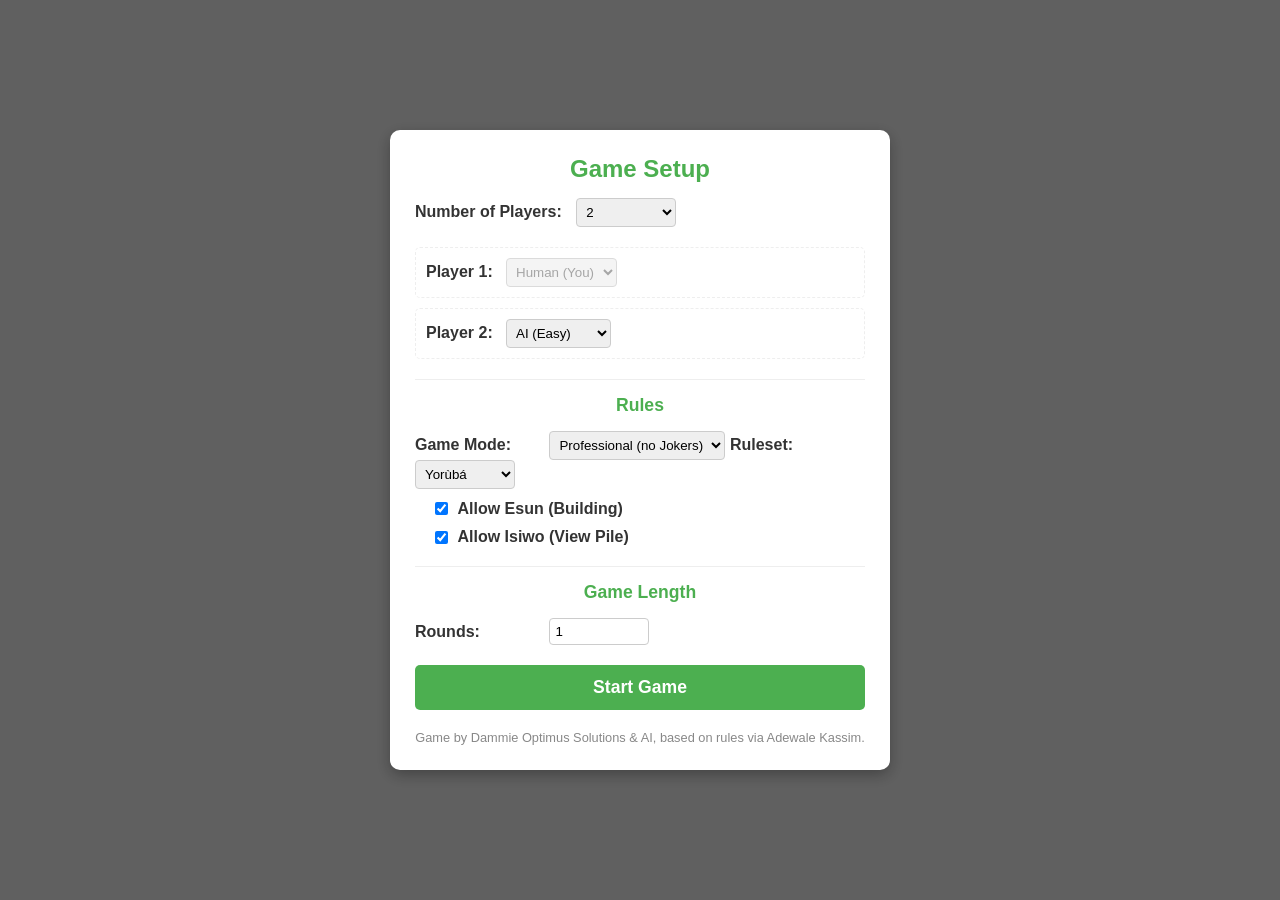
<file: index.html>
<!DOCTYPE html>
<html lang="en">

<head>
    <meta charset="UTF-8">
    <meta name="viewport" content="width=device-width, initial-scale=1.0">
    <title>Eléwénjewé: The Digital Scoop</title>
    <link rel="stylesheet" href="styleforwithanim.css">
</head>

<body>

    <!-- Setup Modal -->
    <div id="setup-modal" class="modal-overlay visible"> <!-- Start visible -->
        <div class="modal-content setup-content">
            <h2>Game Setup</h2>

            <form id="setup-form">
                <div class="setup-section">
                    <label for="num-players">Number of Players:</label>
                    <select id="num-players" name="num-players">
                        <option value="2" selected>2</option>
                        <option value="3">3</option>
                        <option value="4">4</option>
                        <!-- Add 5/6 later if needed -->
                    </select>
                </div>

                <div id="player-config-area">
                    <!-- Player type selectors will be added here by JS -->
                </div>

                <div class="setup-section">
                    <h3>Rules</h3>
                    <label for="game-mode">Game Mode:</label>
                    <select id="game-mode" name="game-mode">
                        <option value="Amateur">Amateur (with Jokers)</option>
                        <option value="Professional" selected>Professional (no Jokers)</option>
                    </select>

                    <label for="ruleset">Ruleset:</label>
                    <select id="ruleset" name="ruleset">
                        <option value="Normal">Normal</option>
                        <option value="Yorùbá" selected>Yorùbá</option>
                    </select>

                    <div class="checkbox-group">
                        <input type="checkbox" id="allow-esun" name="allow-esun" checked>
                        <label for="allow-esun">Allow Esun (Building)</label>
                    </div>
                    <div class="checkbox-group">
                        <input type="checkbox" id="allow-isiwo" name="allow-isiwo" checked>
                        <label for="allow-isiwo">Allow Isiwo (View Pile)</label>
                    </div>
                </div>

                <div class="setup-section">
                    <h3>Game Length</h3>
                    <label for="game-length">Rounds:</label>
                    <input type="number" id="game-length" name="game-length" value="1" min="1" max="10">
                    <!-- Add Elimination mode later if needed -->
                </div>

                <button type="submit" id="start-game-btn">Start Game</button>
            </form>
            <p class="credits-setup">Game by Dammie Optimus Solutions & AI, based on rules via Adewale Kassim.</p>
        </div>
    </div>


    <!-- Main Game Container (Initially hidden) -->
    <div id="game-container" style="display: none;">
        <header>
            <h1>Eléwénjewé</h1>
            <div class="game-info">
                <span id="current-player">Turn: -</span> |
                <span id="round-info">Round: -/-</span> |
                <span id="deck-count">Deck: -</span>
            </div>
        </header>

        <!-- Deck Visual Area -->
        <div class="deck-visual-area" id="deck-visual-area">
            <!-- JS will add a few card backs here -->
        </div>

        <main class="game-board">
            <!-- Player/Opponent areas are dynamically generated -->
            <div id="opponent-area-container">
                <!-- Opponent areas generated here -->
            </div>

            <div class="table-area">
                <div class="table-palette" id="table-palette">
                    <!-- Cards and Esun piles appear here -->
                </div>
            </div>

            <div id="player-area-container">
                <!-- Player 1 area generated here -->
            </div>

            <aside class="game-controls">
                <!-- Controls -->
                <h2>Actions</h2>
                <button id="play-card-btn" disabled>Play Selected Card</button>
                <div class="scoop-actions" id="scoop-actions-div" style="display: none;">
                    <button id="confirm-scoop-btn" disabled>Confirm Scoop/Capture</button>
                    <button id="skip-scoop-btn" disabled>Play without Scooping</button>
                </div>
                <button id="build-esun-btn" style="display: none;" disabled>Build Pile (Esun)</button>
                <div class="esun-build-actions" id="esun-build-actions-div" style="display: none;">
                    <button id="confirm-esun-build-btn" disabled>Confirm Build</button>
                    <button id="cancel-esun-build-btn">Cancel Build</button>
                </div>
                <h2>Game Log</h2>
                <div id="game-log">Welcome! Configure your game.<br></div>
            </aside>
        </main>

        <footer>
            <p>Game by Dammie Optimus Solutions & AI, based on rules via Adewale Kassim.</p>
        </footer>
    </div> <!-- End of game-container -->


    <!-- Isíwò Modal -->
    <div id="isiwo-modal" class="modal-overlay">
        <div class="modal-content">
            <span class="modal-close-btn" id="isiwo-close-btn">×</span>
            <h2>Your Scooped Pile (Isíwò)</h2>
            <div id="isiwo-cards-display" class="modal-cards"></div>
        </div>
    </div>

    <!-- Game Over Modal -->
    <div id="game-over-modal" class="modal-overlay">
        <div class="modal-content">
            <h2>Game Over!</h2>
            <div id="final-scores">
                <!-- Final scores table populated here -->
            </div>
            <p id="winner-announcement"></p>
            <button id="play-again-btn">Play Again?</button>
        </div>
    </div>


    <script src="scriptforwithanim.js"></script>
</body>

</html>
</file>
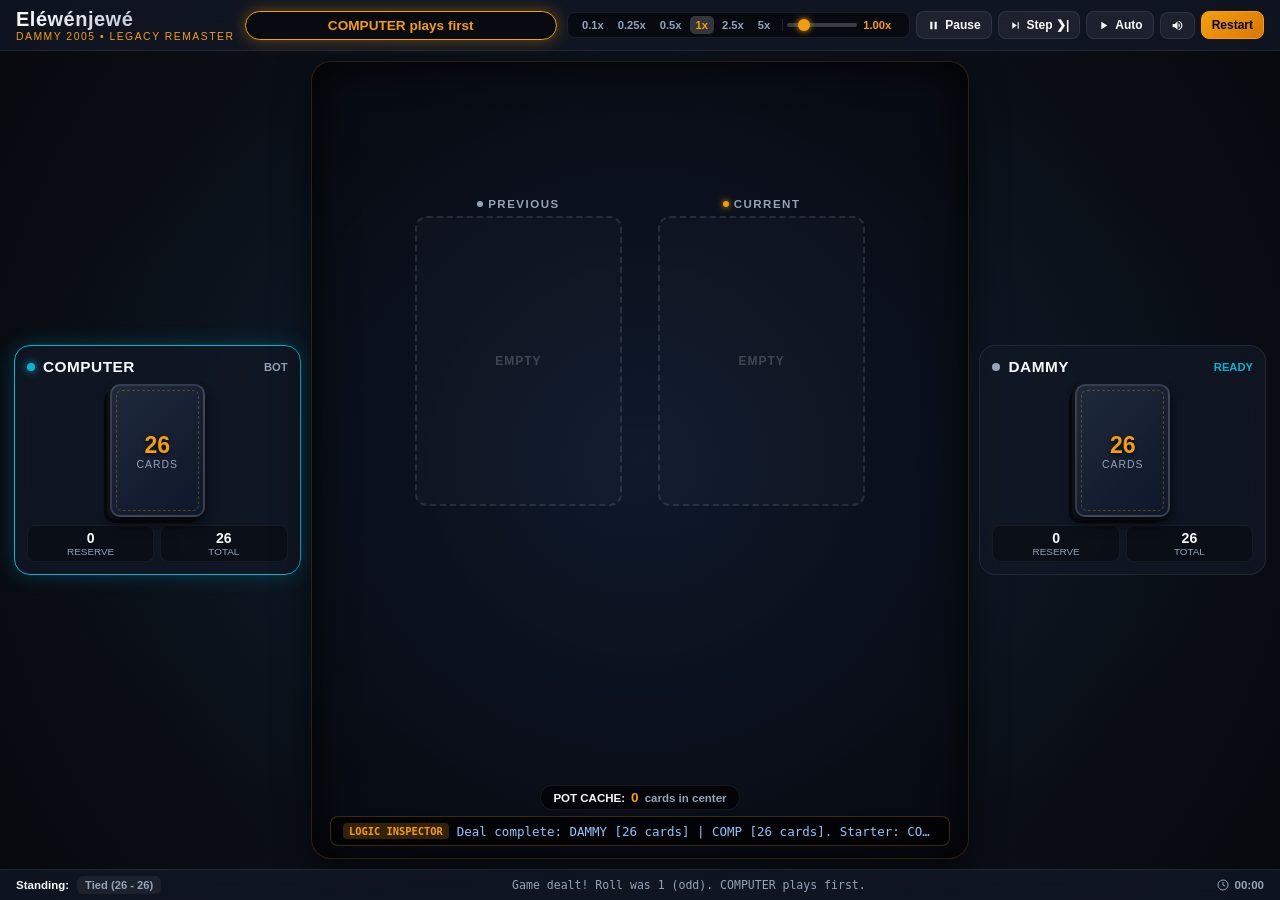
<file: from-qbasic.html>
<!DOCTYPE html>
<html lang="en">
<head>
  <meta charset="UTF-8" />
  <meta name="viewport" content="width=device-width, initial-scale=1.0, maximum-scale=1.0, user-scalable=no" />
  <title>Eléwénjewé: Modern QBASIC Card Duel (Dammy 2005)</title>
  
  <style>
    /* ==========================================================================
       1. GLOBAL RESET & DYNAMIC VIEWPORT ARCHITECTURE
       ========================================================================== */
    *, *::before, *::after {
      box-sizing: border-box;
      margin: 0;
      padding: 0;
      user-select: none;
      -webkit-user-select: none;
    }

    :root {
      --bg-midnight: #07090e;
      --bg-surface: rgba(18, 24, 38, 0.75);
      --bg-surface-border: rgba(255, 255, 255, 0.08);
      --accent-gold: #f59e0b;
      --accent-gold-glow: rgba(245, 158, 11, 0.4);
      --accent-cyan: #06b6d4;
      --accent-crimson: #ef4444;
      --accent-emerald: #10b981;
      --text-main: #f8fafc;
      --text-muted: #94a3b8;
      --card-aspect-ratio: 2.5 / 3.5;
      --font-stack: -apple-system, BlinkMacSystemFont, "Segoe UI", Roboto, "Helvetica Neue", Arial, sans-serif;
    }

    html, body {
      width: 100vw;
      height: 100vh;
      height: 100dvh; /* Dynamic Viewport Height prevents mobile address bar shifts */
      overflow: hidden;
      background: radial-gradient(circle at 50% 50%, #111827 0%, var(--bg-midnight) 100%);
      font-family: var(--font-stack);
      color: var(--text-main);
      display: flex;
      flex-direction: column;
    }

    /* Ambient animated table glow */
    body::before {
      content: '';
      position: absolute;
      inset: 0;
      background: radial-gradient(ellipse at 50% 50%, rgba(6, 182, 212, 0.08) 0%, transparent 70%);
      pointer-events: none;
      z-index: 0;
    }

    /* ==========================================================================
       2. TOP BAR & ADVANCED VERIFICATION HUD
       ========================================================================== */
    .top-hud {
      position: relative;
      z-index: 10;
      display: flex;
      align-items: center;
      justify-content: space-between;
      padding: 8px 16px;
      background: var(--bg-surface);
      backdrop-filter: blur(12px);
      -webkit-backdrop-filter: blur(12px);
      border-bottom: 1px solid var(--bg-surface-border);
      gap: 10px;
      flex-wrap: wrap;
    }

    .brand {
      display: flex;
      flex-direction: column;
    }

    .brand h1 {
      font-size: clamp(0.95rem, 1.8vw, 1.25rem);
      font-weight: 800;
      letter-spacing: 0.5px;
      background: linear-gradient(135deg, #fff, var(--text-muted));
      -webkit-background-clip: text;
      -webkit-text-fill-color: transparent;
    }

    .brand span {
      font-size: 0.65rem;
      color: var(--accent-gold);
      letter-spacing: 1.5px;
      text-transform: uppercase;
    }

    .status-pill {
      flex: 1;
      min-width: 200px;
      max-width: 440px;
      text-align: center;
      background: rgba(0, 0, 0, 0.5);
      border: 1px solid rgba(255, 255, 255, 0.08);
      border-radius: 999px;
      padding: 6px 14px;
      font-size: clamp(0.72rem, 1.2vw, 0.85rem);
      font-weight: 600;
      color: #e2e8f0;
      white-space: nowrap;
      overflow: hidden;
      text-overflow: ellipsis;
      box-shadow: inset 0 1px 3px rgba(0, 0, 0, 0.6);
      transition: all 0.3s ease;
    }

    .status-pill.highlight {
      border-color: var(--accent-gold);
      box-shadow: 0 0 16px var(--accent-gold-glow);
      color: var(--accent-gold);
    }

    .controls-cluster {
      display: flex;
      align-items: center;
      gap: 6px;
      flex-wrap: wrap;
    }

    .btn {
      background: rgba(255, 255, 255, 0.06);
      border: 1px solid var(--bg-surface-border);
      color: var(--text-main);
      padding: 6px 10px;
      border-radius: 8px;
      font-size: 0.75rem;
      font-weight: 600;
      cursor: pointer;
      display: inline-flex;
      align-items: center;
      gap: 5px;
      transition: all 0.2s cubic-bezier(0.4, 0, 0.2, 1);
    }

    .btn:hover {
      background: rgba(255, 255, 255, 0.12);
      border-color: rgba(255, 255, 255, 0.2);
      transform: translateY(-1px);
    }

    .btn:active {
      transform: translateY(1px);
    }

    .btn-gold {
      background: linear-gradient(135deg, #f59e0b, #d97706);
      border-color: #f59e0b;
      color: #000;
      font-weight: 700;
    }

    .btn-gold:hover {
      background: linear-gradient(135deg, #fbbf24, #f59e0b);
      box-shadow: 0 0 12px var(--accent-gold-glow);
    }

    .btn-pause.paused {
      background: var(--accent-crimson);
      border-color: var(--accent-crimson);
      color: #fff;
    }

    /* Speed Control Container (Buttons + Slider) */
    .speed-panel {
      display: flex;
      align-items: center;
      gap: 6px;
      background: rgba(0, 0, 0, 0.5);
      padding: 3px 8px;
      border-radius: 8px;
      border: 1px solid var(--bg-surface-border);
    }

    .speed-btn-group {
      display: flex;
      gap: 2px;
    }

    .speed-btn {
      background: transparent;
      border: none;
      color: var(--text-muted);
      font-size: 0.7rem;
      padding: 3px 6px;
      border-radius: 5px;
      cursor: pointer;
      font-weight: 700;
      transition: all 0.2s;
    }

    .speed-btn.active {
      background: rgba(255, 255, 255, 0.18);
      color: var(--accent-gold);
    }

    /* Continuous Slider */
    .slider-wrapper {
      display: flex;
      align-items: center;
      gap: 6px;
      padding-left: 4px;
      border-left: 1px solid rgba(255, 255, 255, 0.1);
    }

    .slider-wrapper input[type="range"] {
      width: 70px;
      height: 4px;
      appearance: none;
      background: rgba(255, 255, 255, 0.2);
      border-radius: 2px;
      outline: none;
      cursor: pointer;
    }

    .slider-wrapper input[type="range"]::-webkit-slider-thumb {
      appearance: none;
      width: 12px;
      height: 12px;
      border-radius: 50%;
      background: var(--accent-gold);
      cursor: pointer;
      box-shadow: 0 0 6px var(--accent-gold);
    }

    .speed-readout {
      font-size: 0.7rem;
      font-weight: 800;
      color: var(--accent-gold);
      min-width: 38px;
    }

    /* ==========================================================================
       3. RESPONSIVE GAME ARENA (100% REAL ESTATE UTILIZATION)
       ========================================================================== */
    .arena {
      position: relative;
      z-index: 1;
      flex: 1;
      width: 100%;
      height: 100%;
      display: grid;
      padding: 10px 14px;
      gap: 10px;
      box-sizing: border-box;
    }

    /* Landscape Mode: Computer Left, Center Duel Table, Dammy Right */
    @media (orientation: landscape) {
      .arena {
        grid-template-columns: 1fr 2.3fr 1fr;
        grid-template-rows: 1fr;
        align-items: center;
      }
    }

    /* Portrait Mode: Computer Top, Center Duel Table, Dammy Bottom */
    @media (orientation: portrait) {
      .arena {
        grid-template-columns: 1fr;
        grid-template-rows: 1fr 2.4fr 1fr;
      }
    }

    /* ==========================================================================
       4. PLAYER PODS (Dammy & Computer)
       ========================================================================== */
    .player-pod {
      display: flex;
      flex-direction: column;
      justify-content: center;
      align-items: center;
      background: var(--bg-surface);
      border: 1px solid var(--bg-surface-border);
      border-radius: 16px;
      padding: 12px;
      backdrop-filter: blur(10px);
      -webkit-backdrop-filter: blur(10px);
      gap: 8px;
      position: relative;
      overflow: hidden;
      transition: border-color 0.3s ease, box-shadow 0.3s ease;
    }

    .player-pod.active-turn {
      border-color: var(--accent-cyan);
      box-shadow: 0 0 20px rgba(6, 182, 212, 0.25);
    }

    .player-header {
      display: flex;
      align-items: center;
      justify-content: space-between;
      width: 100%;
    }

    .player-title {
      font-size: clamp(0.85rem, 1.2vw, 1.05rem);
      font-weight: 800;
      letter-spacing: 0.5px;
      display: flex;
      align-items: center;
      gap: 8px;
    }

    .turn-indicator {
      width: 8px;
      height: 8px;
      border-radius: 50%;
      background: var(--text-muted);
      transition: background 0.3s;
    }

    .active-turn .turn-indicator {
      background: var(--accent-cyan);
      box-shadow: 0 0 8px var(--accent-cyan);
    }

    /* Deck visual representation */
    .deck-stack-wrapper {
      position: relative;
      width: clamp(65px, 10vw, 95px);
      aspect-ratio: var(--card-aspect-ratio);
      display: flex;
      align-items: center;
      justify-content: center;
    }

    .card-deck-stack {
      position: relative;
      width: 100%;
      height: 100%;
      border-radius: 10px;
      background: linear-gradient(135deg, #1e293b, #0f172a);
      border: 2px solid rgba(255, 255, 255, 0.15);
      box-shadow: 0 4px 6px rgba(0,0,0,0.5),
                  0 8px 12px rgba(0,0,0,0.4),
                  -3px 3px 0 rgba(255,255,255,0.06),
                  -6px 6px 0 rgba(0,0,0,0.5);
      display: flex;
      flex-direction: column;
      align-items: center;
      justify-content: center;
      cursor: pointer;
      transition: transform 0.2s;
    }

    .card-deck-stack:hover {
      transform: translateY(-2px);
    }

    .card-deck-stack::before {
      content: '';
      position: absolute;
      inset: 4px;
      border: 1px dashed rgba(245, 158, 11, 0.3);
      border-radius: 6px;
    }

    .deck-count-badge {
      font-size: clamp(1.1rem, 1.8vw, 1.5rem);
      font-weight: 900;
      color: var(--accent-gold);
      text-shadow: 0 2px 4px rgba(0,0,0,0.8);
      z-index: 1;
    }

    .deck-label {
      font-size: 0.65rem;
      text-transform: uppercase;
      letter-spacing: 1px;
      color: var(--text-muted);
      z-index: 1;
    }

    .stats-badges {
      display: flex;
      gap: 6px;
      width: 100%;
    }

    .stat-badge {
      flex: 1;
      background: rgba(0, 0, 0, 0.3);
      border: 1px solid rgba(255, 255, 255, 0.05);
      border-radius: 8px;
      padding: 4px 6px;
      text-align: center;
    }

    .stat-badge .stat-val {
      font-size: clamp(0.8rem, 1.1vw, 1rem);
      font-weight: 800;
      color: var(--text-main);
    }

    .stat-badge .stat-lbl {
      font-size: 0.62rem;
      color: var(--text-muted);
      text-transform: uppercase;
    }

    /* Action button for human play mode */
    .play-trigger-btn {
      width: 100%;
      padding: 8px;
      background: linear-gradient(135deg, var(--accent-cyan), #0284c7);
      border: none;
      border-radius: 10px;
      color: #fff;
      font-weight: 800;
      font-size: 0.8rem;
      letter-spacing: 0.5px;
      cursor: pointer;
      box-shadow: 0 4px 14px rgba(6, 182, 212, 0.3);
      transition: all 0.2s ease;
      display: none;
    }

    .play-trigger-btn:hover {
      background: linear-gradient(135deg, #22d3ee, #0ea5e9);
      box-shadow: 0 6px 20px rgba(6, 182, 212, 0.5);
      transform: translateY(-1px);
    }

    .play-trigger-btn:disabled {
      opacity: 0.4;
      cursor: not-allowed;
      box-shadow: none;
      transform: none;
    }

    /* ==========================================================================
       5. CENTER DUELING ARENA & LOGIC INSPECTOR HUD
       ========================================================================== */
    .center-table {
      position: relative;
      display: flex;
      flex-direction: column;
      align-items: center;
      justify-content: space-between;
      background: radial-gradient(circle at 50% 50%, rgba(15, 23, 42, 0.8) 0%, rgba(7, 10, 16, 0.95) 100%);
      border: 1px solid rgba(245, 158, 11, 0.15);
      border-radius: 20px;
      padding: 12px;
      box-shadow: inset 0 0 40px rgba(0, 0, 0, 0.8),
                  0 12px 36px rgba(0, 0, 0, 0.6);
      width: 100%;
      height: 100%;
      overflow: hidden;
    }

    /* Glowing Match Alert Ring */
    .match-glow-ring {
      position: absolute;
      inset: 0;
      border-radius: 20px;
      border: 4px solid var(--accent-gold);
      box-shadow: inset 0 0 30px var(--accent-gold), 0 0 40px var(--accent-gold);
      opacity: 0;
      pointer-events: none;
      transition: opacity 0.3s cubic-bezier(0.16, 1, 0.3, 1);
      z-index: 5;
    }

    .match-glow-ring.active {
      opacity: 1;
      animation: pulseMatchRing 0.8s infinite alternate ease-in-out;
    }

    @keyframes pulseMatchRing {
      0% { box-shadow: inset 0 0 20px var(--accent-gold), 0 0 25px var(--accent-gold); }
      100% { box-shadow: inset 0 0 50px var(--accent-gold), 0 0 60px var(--accent-gold); }
    }

    /* Center Cards Row */
    .cards-duel-zone {
      display: flex;
      align-items: center;
      justify-content: center;
      gap: clamp(12px, 3vw, 36px);
      width: 100%;
      flex: 1;
      max-height: 72%;
    }

    .card-slot-wrapper {
      display: flex;
      flex-direction: column;
      align-items: center;
      justify-content: center;
      gap: 6px;
      height: 100%;
    }

    .slot-label {
      font-size: clamp(0.68rem, 0.9vw, 0.8rem);
      font-weight: 800;
      text-transform: uppercase;
      letter-spacing: 1.5px;
      color: var(--text-muted);
      display: flex;
      align-items: center;
      gap: 5px;
    }

    .slot-label .dot {
      width: 6px;
      height: 6px;
      border-radius: 50%;
    }

    .prev-dot { background: var(--text-muted); }
    .new-dot { background: var(--accent-gold); box-shadow: 0 0 6px var(--accent-gold); }

    /* The Playing Card Element: Dynamically scales to largest possible size */
    .playing-card {
      position: relative;
      height: clamp(140px, 34vh, 290px);
      aspect-ratio: var(--card-aspect-ratio);
      border-radius: 12px;
      background: linear-gradient(145deg, #f8fafc, #e2e8f0);
      box-shadow: 0 8px 24px rgba(0, 0, 0, 0.7),
                  0 2px 6px rgba(0, 0, 0, 0.4);
      display: flex;
      flex-direction: column;
      justify-content: space-between;
      padding: 8px;
      border: 1px solid rgba(255, 255, 255, 0.8);
      transition: transform 0.3s cubic-bezier(0.34, 1.56, 0.64, 1), box-shadow 0.3s ease;
      color: #0f172a;
    }

    .playing-card.empty-placeholder {
      background: rgba(255, 255, 255, 0.02);
      border: 2px dashed rgba(255, 255, 255, 0.1);
      box-shadow: none;
      display: flex;
      align-items: center;
      justify-content: center;
    }

    .empty-text {
      color: rgba(255, 255, 255, 0.2);
      font-size: 0.75rem;
      font-weight: 700;
      text-transform: uppercase;
      letter-spacing: 1px;
    }

    /* Suits Styling */
    .playing-card.suit-hearts,
    .playing-card.suit-diamonds {
      color: var(--accent-crimson);
    }

    .playing-card.suit-spades,
    .playing-card.suit-clubs {
      color: #090d16;
    }

    .card-corner {
      display: flex;
      flex-direction: column;
      align-items: center;
      line-height: 1;
    }

    .card-corner.bottom {
      transform: rotate(180deg);
    }

    .card-rank {
      font-size: clamp(1rem, 2vh, 1.6rem);
      font-weight: 900;
      letter-spacing: -0.5px;
    }

    .card-mini-suit {
      font-size: clamp(0.85rem, 1.6vh, 1.3rem);
    }

    .card-center-art {
      position: absolute;
      inset: 0;
      display: flex;
      align-items: center;
      justify-content: center;
      font-size: clamp(2.5rem, 6vh, 4.8rem);
      pointer-events: none;
      opacity: 0.95;
    }

    /* Card Play Entrance Animation */
    .card-animated-drop {
      animation: cardDropIn 0.35s cubic-bezier(0.18, 0.89, 0.32, 1.28);
    }

    @keyframes cardDropIn {
      0% {
        transform: translateY(-30px) scale(0.85) rotate(-6deg);
        opacity: 0;
      }
      100% {
        transform: translateY(0) scale(1) rotate(0deg);
        opacity: 1;
      }
    }

    /* Center Pot & Real-time Logic Inspector Box */
    .table-center-bottom {
      width: 100%;
      display: flex;
      flex-direction: column;
      align-items: center;
      gap: 6px;
      z-index: 4;
    }

    .pot-meta-pill {
      display: inline-flex;
      align-items: center;
      gap: 6px;
      background: rgba(0, 0, 0, 0.6);
      border: 1px solid var(--bg-surface-border);
      padding: 4px 12px;
      border-radius: 999px;
      font-size: 0.72rem;
      font-weight: 700;
    }

    .pot-meta-pill .pot-highlight {
      color: var(--accent-gold);
      font-weight: 900;
      font-size: 0.85rem;
    }

    /* LIVE LOGIC & CALCULATION INSPECTOR HUD */
    .logic-inspector-bar {
      width: 100%;
      max-width: 620px;
      background: rgba(0, 0, 0, 0.65);
      border: 1px solid rgba(245, 158, 11, 0.25);
      border-radius: 8px;
      padding: 6px 12px;
      font-family: monospace;
      font-size: clamp(0.68rem, 1vw, 0.78rem);
      color: #93c5fd;
      display: flex;
      align-items: center;
      justify-content: space-between;
      gap: 8px;
      overflow: hidden;
      white-space: nowrap;
      text-overflow: ellipsis;
    }

    .logic-inspector-bar .inspector-tag {
      background: rgba(245, 158, 11, 0.2);
      color: var(--accent-gold);
      padding: 2px 6px;
      border-radius: 4px;
      font-weight: bold;
      font-size: 0.65rem;
      text-transform: uppercase;
      flex-shrink: 0;
    }

    .logic-inspector-text {
      overflow: hidden;
      text-overflow: ellipsis;
      white-space: nowrap;
      flex: 1;
    }

    /* Big "MATCH!" and "TRIAL" Banner Overlays */
    .banner-overlay {
      position: absolute;
      top: 50%;
      left: 50%;
      transform: translate(-50%, -50%) scale(0.6);
      background: rgba(15, 23, 42, 0.95);
      border: 2px solid var(--accent-gold);
      box-shadow: 0 0 40px var(--accent-gold-glow);
      padding: 16px 32px;
      border-radius: 16px;
      text-align: center;
      z-index: 20;
      opacity: 0;
      pointer-events: none;
      transition: all 0.35s cubic-bezier(0.34, 1.56, 0.64, 1);
    }

    .banner-overlay.show {
      opacity: 1;
      transform: translate(-50%, -50%) scale(1);
    }

    .banner-overlay h2 {
      font-size: clamp(1.4rem, 3.5vw, 2.3rem);
      font-weight: 900;
      color: var(--accent-gold);
      letter-spacing: 2px;
      text-transform: uppercase;
      text-shadow: 0 2px 10px var(--accent-gold-glow);
    }

    .banner-overlay p {
      font-size: clamp(0.75rem, 1.2vw, 0.92rem);
      color: var(--text-main);
      margin-top: 4px;
      font-weight: 600;
    }

    /* ==========================================================================
       6. BOTTOM FOOTER & AUDIT LOG
       ========================================================================== */
    .bottom-hud {
      position: relative;
      z-index: 10;
      display: flex;
      align-items: center;
      justify-content: space-between;
      padding: 6px 16px;
      background: var(--bg-surface);
      backdrop-filter: blur(12px);
      -webkit-backdrop-filter: blur(12px);
      border-top: 1px solid var(--bg-surface-border);
      gap: 10px;
      font-size: 0.72rem;
    }

    .lead-meter {
      display: flex;
      align-items: center;
      gap: 8px;
      font-weight: 700;
    }

    .lead-chip {
      padding: 3px 8px;
      border-radius: 6px;
      font-size: 0.7rem;
      background: rgba(255, 255, 255, 0.06);
      color: var(--text-muted);
    }

    .lead-chip.dammy-leading {
      background: rgba(6, 182, 212, 0.15);
      color: var(--accent-cyan);
      border: 1px solid rgba(6, 182, 212, 0.3);
    }

    .lead-chip.comp-leading {
      background: rgba(239, 68, 68, 0.15);
      color: var(--accent-crimson);
      border: 1px solid rgba(239, 68, 68, 0.3);
    }

    .log-ticker {
      flex: 1;
      text-align: center;
      color: var(--text-muted);
      font-family: monospace;
      font-size: 0.72rem;
      white-space: nowrap;
      overflow: hidden;
      text-overflow: ellipsis;
    }

    .time-tracker {
      display: flex;
      align-items: center;
      gap: 6px;
      color: var(--text-muted);
      font-weight: 600;
    }

    /* ==========================================================================
       7. VICTORY / GAME OVER MODAL DIALOG
       ========================================================================== */
    .modal-backdrop {
      position: fixed;
      inset: 0;
      background: rgba(0, 0, 0, 0.85);
      backdrop-filter: blur(16px);
      -webkit-backdrop-filter: blur(16px);
      display: flex;
      align-items: center;
      justify-content: center;
      z-index: 100;
      opacity: 0;
      pointer-events: none;
      transition: opacity 0.4s ease;
      padding: 20px;
    }

    .modal-backdrop.open {
      opacity: 1;
      pointer-events: auto;
    }

    .modal-card {
      background: linear-gradient(145deg, #111827, #070a10);
      border: 1px solid var(--accent-gold);
      box-shadow: 0 0 50px var(--accent-gold-glow),
                  0 20px 40px rgba(0, 0, 0, 0.8);
      border-radius: 20px;
      width: 100%;
      max-width: 440px;
      padding: 26px;
      text-align: center;
      transform: scale(0.9);
      transition: transform 0.4s cubic-bezier(0.34, 1.56, 0.64, 1);
    }

    .modal-backdrop.open .modal-card {
      transform: scale(1);
    }

    .modal-card h3 {
      font-size: 1.8rem;
      font-weight: 900;
      color: var(--accent-gold);
      letter-spacing: 1px;
    }

    .modal-card p {
      color: var(--text-muted);
      font-size: 0.9rem;
      margin: 10px 0 18px 0;
      line-height: 1.5;
    }

    .modal-stats {
      background: rgba(0, 0, 0, 0.4);
      border-radius: 12px;
      padding: 12px;
      display: grid;
      grid-template-columns: 1fr 1fr;
      gap: 10px;
      margin-bottom: 20px;
      text-align: left;
    }

    .modal-stats .st-item span {
      display: block;
      font-size: 0.65rem;
      color: var(--text-muted);
      text-transform: uppercase;
    }

    .modal-stats .st-item strong {
      font-size: 0.95rem;
      color: var(--text-main);
    }
  </style>
</head>
<body>

  <!-- Top Navigation & Control HUD -->
  <header class="top-hud">
    <div class="brand">
      <h1>Eléwénjewé</h1>
      <span>Dammy 2005 • Legacy Remaster</span>
    </div>

    <div id="game-status-pill" class="status-pill">
      Initializing 52-card deck...
    </div>

    <div class="controls-cluster">
      <!-- Advanced Speed Control Panel -->
      <div class="speed-panel">
        <div class="speed-btn-group" title="Quick Speed Presets">
          <button class="speed-btn" data-speed="0.1" title="Ultra Slow (True QBASIC Speed)">0.1x</button>
          <button class="speed-btn" data-speed="0.25" title="Slow Motion">0.25x</button>
          <button class="speed-btn" data-speed="0.5">0.5x</button>
          <button class="speed-btn active" data-speed="1.0">1x</button>
          <button class="speed-btn" data-speed="2.5">2.5x</button>
          <button class="speed-btn" data-speed="5.0">5x</button>
        </div>

        <!-- Continuous Granular Slider -->
        <div class="slider-wrapper" title="Drag to adjust exact speed (0.05x to 5.0x)">
          <input type="range" id="speed-slider" min="0.05" max="5.0" step="0.05" value="1.0" />
          <span id="speed-readout" class="speed-readout">1.00x</span>
        </div>
      </div>

      <!-- Pause / Resume Button -->
      <button id="pause-btn" class="btn btn-pause" title="Pause / Resume simulation">
        <svg id="pause-icon" width="13" height="13" fill="currentColor" viewBox="0 0 24 24"><path d="M6 19h4V5H6v14zm8-14v14h4V5h-4z"/></svg>
        <span id="pause-btn-text">Pause</span>
      </button>

      <!-- Step Frame-by-Frame Button -->
      <button id="step-btn" class="btn" title="Step exactly 1 turn forward">
        <svg width="13" height="13" fill="currentColor" viewBox="0 0 24 24"><path d="M6 18l8.5-6L6 6v12zM16 6v12h2V6h-2z"/></svg>
        <span>Step ❯|</span>
      </button>

      <!-- Mode Toggle (Spectate vs Play) -->
      <button id="mode-toggle-btn" class="btn" title="Toggle Auto-Simulation or Manual Play">
        <svg width="13" height="13" fill="currentColor" viewBox="0 0 24 24"><path d="M8 5v14l11-7z"/></svg>
        <span>Auto</span>
      </button>

      <!-- Audio Mute/Unmute -->
      <button id="sound-btn" class="btn" title="Audio Effects">
        <svg id="sound-icon" width="13" height="13" fill="currentColor" viewBox="0 0 24 24">
          <path d="M3 9v6h4l5 5V4L7 9H3zm13.5 3c0-1.77-1.02-3.29-2.5-4.03v8.05c1.48-.73 2.5-2.25 2.5-4.02zM14 3.23v2.06c2.89.86 5 3.54 5 6.71s-2.11 5.85-5 6.71v2.06c4.01-.91 7-4.49 7-8.77s-2.99-7.86-7-8.77z"/>
        </svg>
      </button>

      <!-- Restart Game Button -->
      <button id="restart-btn" class="btn btn-gold" title="Shuffle & Re-deal">
        Restart
      </button>
    </div>
  </header>

  <!-- Main Dual Arena (Scales Dynamically) -->
  <main class="arena">

    <!-- COMPUTER POD -->
    <section id="pod-computer" class="player-pod">
      <div class="player-header">
        <div class="player-title">
          <div class="turn-indicator"></div>
          <span>COMPUTER</span>
        </div>
        <span id="comp-status-tag" style="font-size: 0.7rem; color: var(--text-muted); font-weight: 700;">BOT</span>
      </div>

      <div class="deck-stack-wrapper">
        <div class="card-deck-stack">
          <span id="comp-hand-count" class="deck-count-badge">26</span>
          <span class="deck-label">Cards</span>
        </div>
      </div>

      <div class="stats-badges">
        <div class="stat-badge">
          <div id="comp-reserve-count" class="stat-val">0</div>
          <div class="stat-lbl">Reserve</div>
        </div>
        <div class="stat-badge">
          <div id="comp-total-cards" class="stat-val">26</div>
          <div class="stat-lbl">Total</div>
        </div>
      </div>
    </section>

    <!-- CENTER DUELING TABLE -->
    <section class="center-table">
      <div id="match-ring" class="match-glow-ring"></div>

      <!-- Banner Notification Overlay -->
      <div id="banner-overlay" class="banner-overlay">
        <h2 id="banner-title">MATCH!</h2>
        <p id="banner-desc">Suit matched! Dammy captures the pot.</p>
      </div>

      <!-- Card Display Zone -->
      <div class="cards-duel-zone">
        <!-- Previous Card Slot -->
        <div class="card-slot-wrapper">
          <div class="slot-label">
            <span class="dot prev-dot"></span>
            <span>Previous</span>
          </div>
          <div id="slot-prev-card" class="playing-card empty-placeholder">
            <span class="empty-text">Empty</span>
          </div>
        </div>

        <!-- Current / New Card Slot -->
        <div class="card-slot-wrapper">
          <div class="slot-label">
            <span class="dot new-dot"></span>
            <span>Current</span>
          </div>
          <div id="slot-current-card" class="playing-card empty-placeholder">
            <span class="empty-text">Empty</span>
          </div>
        </div>
      </div>

      <!-- Center Table Bottom (Pot Counter + Calculation Inspector) -->
      <div class="table-center-bottom">
        <div class="pot-meta-pill">
          <span>POT CACHE:</span>
          <span id="pot-count-display" class="pot-highlight">0</span>
          <span style="color: var(--text-muted);">cards in center</span>
        </div>

        <!-- Real-Time Logic & Calculation Inspector HUD -->
        <div class="logic-inspector-bar" title="Real-time mathematical ledger of every move">
          <span class="inspector-tag">LOGIC INSPECTOR</span>
          <span id="inspector-text" class="logic-inspector-text">Deck initialized. Awaiting first move...</span>
        </div>
      </div>
    </section>

    <!-- DAMMY / HUMAN PLAYER POD -->
    <section id="pod-dammy" class="player-pod">
      <div class="player-header">
        <div class="player-title">
          <div class="turn-indicator"></div>
          <span id="dammy-title-label">DAMMY</span>
        </div>
        <span id="dammy-status-tag" style="font-size: 0.7rem; color: var(--accent-cyan); font-weight: 700;">READY</span>
      </div>

      <div class="deck-stack-wrapper">
        <div id="dammy-deck-stack" class="card-deck-stack">
          <span id="dammy-hand-count" class="deck-count-badge">26</span>
          <span class="deck-label">Cards</span>
        </div>
      </div>

      <div class="stats-badges">
        <div class="stat-badge">
          <div id="dammy-reserve-count" class="stat-val">0</div>
          <div class="stat-lbl">Reserve</div>
        </div>
        <div class="stat-badge">
          <div id="dammy-total-cards" class="stat-val">26</div>
          <div class="stat-lbl">Total</div>
        </div>
      </div>

      <!-- Manual Action Button (Appears when in Play Mode) -->
      <button id="human-play-btn" class="play-trigger-btn">
        PLAY CARD (SPACE)
      </button>
    </section>

  </main>

  <!-- Bottom HUD & Audit Bar -->
  <footer class="bottom-hud">
    <div class="lead-meter">
      <span>Standing:</span>
      <span id="lead-chip" class="lead-chip">Tied (26 - 26)</span>
    </div>

    <div id="game-audit-log" class="log-ticker">
      Welcome to Eléwénjewé. Shuffling 52 cards...
    </div>

    <div class="time-tracker">
      <svg width="12" height="12" fill="none" stroke="currentColor" stroke-width="2" viewBox="0 0 24 24">
        <circle cx="12" cy="12" r="10"/><path d="M12 6v6l4 2"/>
      </svg>
      <span id="game-timer">00:00</span>
    </div>
  </footer>

  <!-- End Game Modal -->
  <div id="gameover-modal" class="modal-backdrop">
    <div class="modal-card">
      <h3 id="modal-winner-title">DAMMY WINS!</h3>
      <p id="modal-winner-desc">Dammy captured all 52 cards leaving the opponent with nothing!</p>

      <div class="modal-stats">
        <div class="st-item">
          <span>Match Duration</span>
          <strong id="modal-stat-time">00:00</strong>
        </div>
        <div class="st-item">
          <span>Total Turns</span>
          <strong id="modal-stat-turns">0</strong>
        </div>
        <div class="st-item">
          <span>Dammy Matches</span>
          <strong id="modal-stat-dammy-matches">0</strong>
        </div>
        <div class="st-item">
          <span>Computer Matches</span>
          <strong id="modal-stat-comp-matches">0</strong>
        </div>
      </div>

      <button id="modal-play-again-btn" class="btn btn-gold" style="width: 100%; justify-content: center; padding: 12px;">
        Play Another Game
      </button>
    </div>
  </div>

  <!-- ==========================================================================
       8. JAVASCRIPT: SOUND SYNTHESIS & 2005 QBASIC GAME ENGINE
       ========================================================================== */
  -->
  <script>
    /* --------------------------------------------------------------------------
       8.1 SOUND SYNTHESIZER (Web Audio API)
       -------------------------------------------------------------------------- */
    class RetroSoundEngine {
      constructor() {
        this.ctx = null;
        this.isMuted = false;
      }

      init() {
        if (!this.ctx) {
          const AudioContext = window.AudioContext || window.webkitAudioContext;
          this.ctx = new AudioContext();
        }
        if (this.ctx && this.ctx.state === 'suspended') {
          this.ctx.resume();
        }
      }

      playCardFlip() {
        if (this.isMuted) return;
        this.init();
        const now = this.ctx.currentTime;
        const osc = this.ctx.createOscillator();
        const gain = this.ctx.createGain();

        osc.type = 'triangle';
        osc.frequency.setValueAtTime(280, now);
        osc.frequency.exponentialRampToValueAtTime(70, now + 0.08);

        gain.gain.setValueAtTime(0.25, now);
        gain.gain.exponentialRampToValueAtTime(0.001, now + 0.08);

        osc.connect(gain);
        gain.connect(this.ctx.destination);

        osc.start(now);
        osc.stop(now + 0.08);
      }

      playMatchChime() {
        if (this.isMuted) return;
        this.init();
        const chords = [523.25, 659.25, 783.99, 1046.50]; // C Major arpeggio
        chords.forEach((freq, idx) => {
          const now = this.ctx.currentTime + idx * 0.06;
          const osc = this.ctx.createOscillator();
          const gain = this.ctx.createGain();

          osc.type = 'sine';
          osc.frequency.setValueAtTime(freq, now);

          gain.gain.setValueAtTime(0.2, now);
          gain.gain.exponentialRampToValueAtTime(0.001, now + 0.28);

          osc.connect(gain);
          gain.connect(this.ctx.destination);

          osc.start(now);
          osc.stop(now + 0.28);
        });
      }

      playTrialBeep(isPenaltyAlert = false) {
        if (this.isMuted) return;
        this.init();
        const now = this.ctx.currentTime;
        const osc = this.ctx.createOscillator();
        const gain = this.ctx.createGain();

        osc.type = isPenaltyAlert ? 'sawtooth' : 'sine';
        osc.frequency.setValueAtTime(isPenaltyAlert ? 320 : 1200, now);
        if (isPenaltyAlert) {
          osc.frequency.linearRampToValueAtTime(180, now + 0.25);
        }

        gain.gain.setValueAtTime(0.2, now);
        gain.gain.exponentialRampToValueAtTime(0.001, now + (isPenaltyAlert ? 0.25 : 0.09));

        osc.connect(gain);
        gain.connect(this.ctx.destination);

        osc.start(now);
        osc.stop(now + (isPenaltyAlert ? 0.25 : 0.09));
      }

      playGameOverVictory() {
        if (this.isMuted) return;
        this.init();
        const notes = [440, 554.37, 659.25, 880];
        notes.forEach((freq, idx) => {
          const now = this.ctx.currentTime + idx * 0.12;
          const osc = this.ctx.createOscillator();
          const gain = this.ctx.createGain();

          osc.type = 'triangle';
          osc.frequency.setValueAtTime(freq, now);

          gain.gain.setValueAtTime(0.3, now);
          gain.gain.exponentialRampToValueAtTime(0.001, now + 0.5);

          osc.connect(gain);
          gain.connect(this.ctx.destination);

          osc.start(now);
          osc.stop(now + 0.5);
        });
      }
    }

    /* --------------------------------------------------------------------------
       8.2 GAME CONSTANTS & SUIT METADATA
       -------------------------------------------------------------------------- */
    const SUITS = [
      { id: 'S', name: 'spades', symbol: '♠', isRed: false, label: 'Spades' },
      { id: 'H', name: 'hearts', symbol: '♥', isRed: true, label: 'Hearts' },
      { id: 'D', name: 'diamonds', symbol: '♦', isRed: true, label: 'Diamonds' },
      { id: 'C', name: 'clubs', symbol: '♣', isRed: false, label: 'Clubs' }
    ];

    const RANKS = ['A', '2', '3', '4', '5', '6', '7', '8', '9', '10', 'J', 'Q', 'K'];

    /* --------------------------------------------------------------------------
       8.3 ELÉWÉNJIEWÉ GAME CONTROLLER
       -------------------------------------------------------------------------- */
    class ElewonjewoGame {
      constructor() {
        this.sound = new RetroSoundEngine();

        // Game state variables
        this.dammyHand = [];
        this.dammyReserve = [];
        this.compHand = [];
        this.compReserve = [];
        this.cache = []; // The center pot

        this.currentTurn = null; // 'DAMMY' | 'COMP'
        this.isAutoMode = true;
        this.speedFactor = 1.0;
        this.isPaused = false;
        this.stepRequested = false;
        this.isProcessingStep = false;
        this.isGameOver = false;

        // Stats tracking
        this.startTime = null;
        this.timerInterval = null;
        this.turnCount = 0;
        this.dammyMatchCount = 0;
        this.compMatchCount = 0;

        // Cache DOM elements
        this.dom = {
          statusPill: document.getElementById('game-status-pill'),
          auditLog: document.getElementById('game-audit-log'),
          inspectorText: document.getElementById('inspector-text'),
          leadChip: document.getElementById('lead-chip'),
          timer: document.getElementById('game-timer'),
          potCount: document.getElementById('pot-count-display'),
          matchRing: document.getElementById('match-ring'),
          banner: document.getElementById('banner-overlay'),
          bannerTitle: document.getElementById('banner-title'),
          bannerDesc: document.getElementById('banner-desc'),
          prevCardSlot: document.getElementById('slot-prev-card'),
          currentCardSlot: document.getElementById('slot-current-card'),
          podDammy: document.getElementById('pod-dammy'),
          podComp: document.getElementById('pod-computer'),
          dammyHandCount: document.getElementById('dammy-hand-count'),
          dammyReserveCount: document.getElementById('dammy-reserve-count'),
          dammyTotalCount: document.getElementById('dammy-total-cards'),
          compHandCount: document.getElementById('comp-hand-count'),
          compReserveCount: document.getElementById('comp-reserve-count'),
          compTotalCount: document.getElementById('comp-total-cards'),
          humanPlayBtn: document.getElementById('human-play-btn'),
          modeToggleBtn: document.getElementById('mode-toggle-btn'),
          soundBtn: document.getElementById('sound-btn'),
          restartBtn: document.getElementById('restart-btn'),
          pauseBtn: document.getElementById('pause-btn'),
          pauseBtnText: document.getElementById('pause-btn-text'),
          pauseIcon: document.getElementById('pause-icon'),
          stepBtn: document.getElementById('step-btn'),
          speedBtns: document.querySelectorAll('.speed-btn'),
          speedSlider: document.getElementById('speed-slider'),
          speedReadout: document.getElementById('speed-readout'),
          // Modal
          modal: document.getElementById('gameover-modal'),
          modalTitle: document.getElementById('modal-winner-title'),
          modalDesc: document.getElementById('modal-winner-desc'),
          modalTime: document.getElementById('modal-stat-time'),
          modalTurns: document.getElementById('modal-stat-turns'),
          modalDammyMatches: document.getElementById('modal-stat-dammy-matches'),
          modalCompMatches: document.getElementById('modal-stat-comp-matches'),
          modalPlayAgainBtn: document.getElementById('modal-play-again-btn')
        };

        this.bindEvents();
        this.startNewGame();
      }

      bindEvents() {
        // Mode toggle (Auto-simulate vs Manual Play)
        this.dom.modeToggleBtn.addEventListener('click', () => {
          this.isAutoMode = !this.isAutoMode;
          this.dom.modeToggleBtn.querySelector('span').textContent = this.isAutoMode ? 'Auto' : 'Play';
          this.dom.humanPlayBtn.style.display = this.isAutoMode ? 'none' : 'block';
          this.updateHumanButtonState();
          this.log(`Switched to ${this.isAutoMode ? 'Auto-Simulation' : 'Interactive Play'} mode.`);
          if (this.isAutoMode && !this.isProcessingStep && !this.isGameOver && !this.isPaused) {
            this.runStep();
          }
        });

        // Speed Preset Buttons
        this.dom.speedBtns.forEach(btn => {
          btn.addEventListener('click', () => {
            const val = parseFloat(btn.getAttribute('data-speed'));
            this.setSpeed(val);
          });
        });

        // Continuous Speed Slider
        this.dom.speedSlider.addEventListener('input', (e) => {
          const val = parseFloat(e.target.value);
          this.setSpeed(val, false);
        });

        // Pause / Resume Button
        this.dom.pauseBtn.addEventListener('click', () => {
          this.togglePause();
        });

        // Step Next Button (Frame-by-frame)
        this.dom.stepBtn.addEventListener('click', () => {
          if (this.isGameOver) return;
          if (!this.isPaused) {
            this.togglePause(true); // Automatically pause if running
          }
          this.stepRequested = true;
          if (!this.isProcessingStep) {
            this.runStep();
          }
        });

        // Sound toggle
        this.dom.soundBtn.addEventListener('click', () => {
          this.sound.isMuted = !this.sound.isMuted;
          this.dom.soundBtn.style.opacity = this.sound.isMuted ? '0.4' : '1';
          this.log(this.sound.isMuted ? 'Sound muted.' : 'Sound unmuted.');
        });

        // Restart button
        this.dom.restartBtn.addEventListener('click', () => this.startNewGame());
        this.dom.modalPlayAgainBtn.addEventListener('click', () => {
          this.dom.modal.classList.remove('open');
          this.startNewGame();
        });

        // Manual Play Card Button & Spacebar support
        this.dom.humanPlayBtn.addEventListener('click', () => {
          if (!this.isAutoMode && this.currentTurn === 'DAMMY' && !this.isProcessingStep && !this.isGameOver) {
            this.executePlayerTurn('DAMMY');
          }
        });

        window.addEventListener('keydown', (e) => {
          if (e.code === 'Space' && !this.isAutoMode && this.currentTurn === 'DAMMY' && !this.isProcessingStep && !this.isGameOver) {
            e.preventDefault();
            this.executePlayerTurn('DAMMY');
          }
        });
      }

      setSpeed(value, updateSlider = true) {
        this.speedFactor = value;
        this.dom.speedReadout.textContent = `${value.toFixed(2)}x`;
        if (updateSlider) {
          this.dom.speedSlider.value = value;
        }

        // Highlight preset if matching
        this.dom.speedBtns.forEach(b => {
          const bVal = parseFloat(b.getAttribute('data-speed'));
          if (Math.abs(bVal - value) < 0.01) {
            b.classList.add('active');
          } else {
            b.classList.remove('active');
          }
        });

        this.inspect(`Speed updated to ${value.toFixed(2)}x (Pacing adjusted)`);
      }

      togglePause(forcePause = null) {
        if (forcePause !== null) {
          this.isPaused = forcePause;
        } else {
          this.isPaused = !this.isPaused;
        }

        if (this.isPaused) {
          this.dom.pauseBtn.classList.add('paused');
          this.dom.pauseBtnText.textContent = 'Resume';
          this.dom.pauseIcon.innerHTML = '<path d="M8 5v14l11-7z"/>';
          this.inspect('GAME PAUSED. Click "Step ❯|" to advance exactly one turn.');
          this.setStatus('Simulation paused', true);
        } else {
          this.dom.pauseBtn.classList.remove('paused');
          this.dom.pauseBtnText.textContent = 'Pause';
          this.dom.pauseIcon.innerHTML = '<path d="M6 19h4V5H6v14zm8-14v14h4V5h-4z"/>';
          this.inspect('Simulation resumed.');
          this.setStatus('Simulation active');
          if (!this.isProcessingStep && !this.isGameOver) {
            this.runStep();
          }
        }
      }

      // Variable sleep that respects pause and slow-motion
      async sleep(ms) {
        const adjustedMs = ms / this.speedFactor;
        const startTime = Date.now();

        while (Date.now() - startTime < adjustedMs) {
          // If paused, wait here until unpaused or a single step is requested
          if (this.isPaused && !this.stepRequested) {
            await new Promise(res => setTimeout(res, 50));
          } else {
            await new Promise(res => setTimeout(res, 20));
          }
        }
      }

      /* --------------------------------------------------------------------------
         8.4 DECK INITIALIZATION & SHUFFLE (Dammy 2005)
         -------------------------------------------------------------------------- */
      startNewGame() {
        this.isGameOver = false;
        this.isProcessingStep = false;
        this.stepRequested = false;
        this.turnCount = 0;
        this.dammyMatchCount = 0;
        this.compMatchCount = 0;
        this.cache = [];
        this.dammyReserve = [];
        this.compReserve = [];

        if (this.isPaused) {
          this.togglePause(false);
        }

        // Stop previous timer
        if (this.timerInterval) clearInterval(this.timerInterval);
        this.startTime = Date.now();
        this.timerInterval = setInterval(() => this.updateTimerDisplay(), 1000);

        // Hide overlays
        this.dom.banner.classList.remove('show');
        this.dom.matchRing.classList.remove('active');
        this.dom.modal.classList.remove('open');

        // Create standard 52-card deck
        let fullDeck = [];
        SUITS.forEach(suit => {
          RANKS.forEach(rank => {
            fullDeck.push({ rank, suit });
          });
        });

        // Fisher-Yates shuffle algorithm (Random arrangement)
        for (let i = fullDeck.length - 1; i > 0; i--) {
          const j = Math.floor(Math.random() * (i + 1));
          [fullDeck[i], fullDeck[j]] = [fullDeck[j], fullDeck[i]];
        }

        // Deal 26 cards to DAMMY, 26 cards to COMPUTER
        this.dammyHand = fullDeck.slice(0, 26);
        this.compHand = fullDeck.slice(26, 52);

        this.renderTableCards();
        this.updateHUD();

        // Step 4 in original code: Determine who plays first (Random roll 1 to 10)
        const roll = Math.floor(Math.random() * 10) + 1;
        this.currentTurn = (roll % 2 === 0) ? 'DAMMY' : 'COMP';

        const starterName = (this.currentTurn === 'DAMMY') ? 'DAMMY' : 'COMPUTER';
        this.log(`Game dealt! Roll was ${roll} (${roll % 2 === 0 ? 'even' : 'odd'}). ${starterName} plays first.`);
        this.setStatus(`${starterName} plays first`, true);
        this.inspect(`Deal complete: DAMMY [26 cards] | COMP [26 cards]. Starter: ${starterName} (Roll: ${roll})`);

        this.updatePodTurnStyles();

        setTimeout(() => {
          if (!this.isPaused && (this.isAutoMode || this.currentTurn === 'COMP')) {
            this.runStep();
          }
        }, 1200 / this.speedFactor);
      }

      /* --------------------------------------------------------------------------
         8.5 CORE GAME STEP & REPLENISHMENT
         -------------------------------------------------------------------------- */
      async runStep() {
        if (this.isProcessingStep || this.isGameOver) return;
        if (this.isPaused && !this.stepRequested) return;

        this.isProcessingStep = true;
        this.stepRequested = false; // Consume single-step request if active

        // Auto-replenish decks from reserves if main hand is empty
        this.replenishIfEmpty('DAMMY');
        this.replenishIfEmpty('COMP');

        // Check for 7-Card Penalty Trial condition (Step 8 of Dammy's design)
        const dammyTotal = this.dammyHand.length + this.dammyReserve.length;
        const compTotal = this.compHand.length + this.compReserve.length;

        if (dammyTotal === 0 && compTotal > 0) {
          await this.executePenaltyTrial('COMP', 'DAMMY');
          this.isProcessingStep = false;
          return;
        } else if (compTotal === 0 && dammyTotal > 0) {
          await this.executePenaltyTrial('DAMMY', 'COMP');
          this.isProcessingStep = false;
          return;
        } else if (dammyTotal === 0 && compTotal === 0) {
          this.endGame('DRAW');
          this.isProcessingStep = false;
          return;
        }

        // Execute turn based on active player
        if (this.currentTurn === 'DAMMY') {
          if (!this.isAutoMode) {
            this.updateHumanButtonState();
            this.isProcessingStep = false;
            return;
          }
          await this.executePlayerTurn('DAMMY');
        } else {
          await this.executePlayerTurn('COMP');
        }

        this.isProcessingStep = false;

        // Chain next step if in auto-mode or if computer's turn, unless paused
        if (!this.isGameOver && !this.isPaused) {
          if (this.isAutoMode || this.currentTurn === 'COMP') {
            await this.sleep(450);
            this.runStep();
          }
        }
      }

      replenishIfEmpty(player) {
        if (player === 'DAMMY' && this.dammyHand.length === 0 && this.dammyReserve.length > 0) {
          this.dammyHand = [...this.dammyReserve];
          this.dammyReserve = [];
          this.inspect(`Reserve Replenish: DAMMY transferred ${this.dammyHand.length} reserve cards to active hand.`);
          this.log('DAMMY transferred reserve cards into active deck.');
        } else if (player === 'COMP' && this.compHand.length === 0 && this.compReserve.length > 0) {
          this.compHand = [...this.compReserve];
          this.compReserve = [];
          this.inspect(`Reserve Replenish: COMP transferred ${this.compHand.length} reserve cards to active hand.`);
          this.log('Computer transferred reserve cards into active deck.');
        }
      }

      /* --------------------------------------------------------------------------
         8.6 EXECUTING TURN & SUIT MATCH (Eléwénjewé Rule)
         -------------------------------------------------------------------------- */
      async executePlayerTurn(player) {
        this.turnCount++;
        this.replenishIfEmpty(player);

        const card = (player === 'DAMMY') ? this.dammyHand.shift() : this.compHand.shift();
        if (!card) return;

        this.cache.push(card);
        this.sound.playCardFlip();
        this.renderTableCards(true);
        this.updateHUD();

        const playerName = (player === 'DAMMY') ? 'DAMMY' : 'COMPUTER';
        this.log(`${playerName} played ${card.rank}${card.suit.symbol}`);
        this.setStatus(`${playerName} plays ${card.rank}${card.suit.symbol}`);

        const cacheLen = this.cache.length;
        if (cacheLen > 1) {
          const curr = this.cache[cacheLen - 1];
          const prev = this.cache[cacheLen - 2];
          this.inspect(`Suit Check: Current [${curr.rank}${curr.suit.symbol} ${curr.suit.label}] vs Previous [${prev.rank}${prev.suit.symbol} ${prev.suit.label}]`);
        } else {
          this.inspect(`${playerName} opened the pot with ${card.rank}${card.suit.symbol}. Pot: 1 card.`);
        }

        await this.sleep(650);

        // Check for Suit Match: RIGHT$(Cache$(cachedcards), 1) = RIGHT$(Cache$(cachedcards - 1), 1)
        if (cacheLen > 1) {
          const currentCard = this.cache[cacheLen - 1];
          const previousCard = this.cache[cacheLen - 2];

          if (currentCard.suit.id === previousCard.suit.id) {
            await this.handleMatchVictory(player);
            return;
          } else {
            this.inspect(`No Match: Suits differ (${currentCard.suit.label} ≠ ${previousCard.suit.label}). Turn passes.`);
          }
        }

        // No match: alternate turn
        this.currentTurn = (player === 'DAMMY') ? 'COMP' : 'DAMMY';
        this.updatePodTurnStyles();
        this.updateHumanButtonState();
      }

      /* --------------------------------------------------------------------------
         8.7 SUIT MATCH CELEBRATION & POT COLLECTION
         -------------------------------------------------------------------------- */
      async handleMatchVictory(winner) {
        const winnerName = (winner === 'DAMMY') ? 'DAMMY' : 'COMPUTER';
        if (winner === 'DAMMY') this.dammyMatchCount++;
        else this.compMatchCount++;

        const suitWon = this.cache[this.cache.length - 1].suit;
        const potSize = this.cache.length;

        this.sound.playMatchChime();
        this.dom.matchRing.classList.add('active');

        this.showBanner('MATCH!', `${winnerName} matches ${suitWon.symbol} and wins ${potSize} cards!`);
        this.setStatus(`MATCH! ${winnerName} takes ${potSize} cards!`, true);
        this.inspect(`★ MATCH TRIGGERED! ${winnerName} matches ${suitWon.label} (${suitWon.symbol}). Transferring ${potSize} cards to ${winnerName}'s Reserve.`);
        this.log(`★ MATCH! Suit ${suitWon.symbol} matched! ${winnerName} takes center pot (${potSize} cards).`);

        await this.sleep(1300);

        // Transfer all cached cards to the winner's reserve
        if (winner === 'DAMMY') {
          this.dammyReserve.push(...this.cache);
        } else {
          this.compReserve.push(...this.cache);
        }
        this.cache = [];

        this.dom.matchRing.classList.remove('active');
        this.dom.banner.classList.remove('show');
        this.renderTableCards();
        this.updateHUD();

        // Rule: The winner leads and plays first next!
        this.currentTurn = winner;
        this.updatePodTurnStyles();
        this.updateHumanButtonState();
        this.inspect(`Pot cleared. ${winnerName} leads and plays first for the next round.`);

        await this.sleep(500);
      }

      /* --------------------------------------------------------------------------
         8.8 THE 7-CARD PENALTY TRIAL (Step 8 of Dammy's Original Rules)
         -------------------------------------------------------------------------- */
      async executePenaltyTrial(activePlayer, emptyPlayer) {
        const activeName = (activePlayer === 'DAMMY') ? 'DAMMY' : 'COMPUTER';
        const emptyName = (emptyPlayer === 'DAMMY') ? 'DAMMY' : 'COMPUTER';

        this.sound.playTrialBeep(true);
        this.showBanner('7-TRIAL PENALTY', `${emptyName} has 0 cards! ${activeName} plays 7 times.`);
        this.setStatus(`Oops! No cards for ${emptyName}. ${activeName} plays 7 trials!`, true);
        this.inspect(`7-TRIAL PENALTY: ${emptyName} is at 0 cards. ${activeName} must play up to 7 cards.`);
        this.log(`PENALTY TRIAL: ${emptyName} has run out of cards! ${activeName} starts 7-card trial.`);

        await this.sleep(1800);
        this.dom.banner.classList.remove('show');

        let trialWon = false;

        for (let trial = 1; trial <= 7; trial++) {
          this.replenishIfEmpty(activePlayer);
          const hand = (activePlayer === 'DAMMY') ? this.dammyHand : this.compHand;

          if (hand.length === 0) {
            this.inspect(`Trial halted early: ${activeName} also ran out of cards!`);
            break;
          }

          const card = hand.shift();
          this.cache.push(card);
          this.sound.playCardFlip();
          this.renderTableCards(true);
          this.updateHUD();

          this.setStatus(`Trial ${trial}/7: ${activeName} played ${card.rank}${card.suit.symbol}`);
          this.log(`Trial ${trial}/7: ${activeName} plays ${card.rank}${card.suit.symbol}`);
          this.sound.playTrialBeep(false);

          const cLen = this.cache.length;
          const prev = this.cache[cLen - 2];
          this.inspect(`Trial ${trial} of 7: ${activeName} plays ${card.rank}${card.suit.symbol} vs Previous ${prev ? prev.rank + prev.suit.symbol : 'None'}`);

          await this.sleep(900);

          // Check for suit match during penalty trial
          if (cLen > 1 && this.cache[cLen - 1].suit.id === this.cache[cLen - 2].suit.id) {
            trialWon = true;
            this.sound.playMatchChime();
            this.dom.matchRing.classList.add('active');
            this.showBanner('FINAL MATCH!', `${activeName} matches suit during trial & WINS!`);
            this.inspect(`★ TRIAL MATCH! ${activeName} matched suit on Trial ${trial}! Instant Game Over.`);
            this.log(`★ FINAL MATCH in trial! ${activeName} triumphs.`);

            await this.sleep(1800);
            this.dom.matchRing.classList.remove('active');
            this.dom.banner.classList.remove('show');

            if (activePlayer === 'DAMMY') this.dammyReserve.push(...this.cache);
            else this.compReserve.push(...this.cache);
            this.cache = [];

            this.endGame(activePlayer);
            return;
          }
        }

        // Active player failed to match in 7 turns: FORFEIT!
        if (!trialWon) {
          const forfeitedCount = this.cache.length;
          this.showBanner('FORFEIT!', `${activeName} failed to match. ${emptyName} is revived!`);
          this.setStatus(`${activeName} forfeits cache to ${emptyName}!`, true);
          this.inspect(`FORFEIT: ${activeName} failed to match in 7 turns. All ${forfeitedCount} cards given to ${emptyName}.`);
          this.log(`${activeName} failed to match in 7 trials. Forfeiting cards to ${emptyName}.`);

          await this.sleep(1800);
          this.dom.banner.classList.remove('show');

          if (emptyPlayer === 'DAMMY') {
            this.dammyReserve.push(...this.cache);
          } else {
            this.compReserve.push(...this.cache);
          }
          this.cache = [];

          this.renderTableCards();
          this.updateHUD();

          // Empty player revived and plays first
          this.currentTurn = emptyPlayer;
          this.updatePodTurnStyles();
          this.updateHumanButtonState();
          this.setStatus(`${emptyName} revived and plays first!`);
          this.inspect(`${emptyName} revived with ${forfeitedCount} cards and takes the lead.`);

          await this.sleep(1000);
        }
      }

      /* --------------------------------------------------------------------------
         8.9 GAME OVER & DIALOG POPUP
         -------------------------------------------------------------------------- */
      endGame(winner) {
        this.isGameOver = true;
        clearInterval(this.timerInterval);

        const durationMinutes = Math.floor((Date.now() - this.startTime) / 60000);
        const durationSeconds = Math.floor(((Date.now() - this.startTime) % 60000) / 1000);
        const formattedTime = `${String(durationMinutes).padStart(2, '0')}:${String(durationSeconds).padStart(2, '0')}`;

        this.sound.playGameOverVictory();

        if (winner === 'DAMMY') {
          this.dom.modalTitle.textContent = 'DAMMY WINS!';
          this.dom.modalTitle.style.color = 'var(--accent-cyan)';
          this.dom.modalDesc.textContent = 'Dammy successfully captured all 52 cards leaving Computer with nothing!';
          this.inspect('GAME OVER: DAMMY captured all 52 cards. Victory!');
        } else if (winner === 'COMP') {
          this.dom.modalTitle.textContent = 'COMPUTER WINS!';
          this.dom.modalTitle.style.color = 'var(--accent-crimson)';
          this.dom.modalDesc.textContent = 'The Computer dominated the match and claimed every card in the deck!';
          this.inspect('GAME OVER: COMPUTER captured all 52 cards. Victory!');
        } else {
          this.dom.modalTitle.textContent = 'DRAW MATCH';
          this.dom.modalDesc.textContent = 'Both decks were simultaneously exhausted.';
          this.inspect('GAME OVER: Draw match.');
        }

        this.dom.modalTime.textContent = formattedTime;
        this.dom.modalTurns.textContent = this.turnCount;
        this.dom.modalDammyMatches.textContent = this.dammyMatchCount;
        this.dom.modalCompMatches.textContent = this.compMatchCount;

        setTimeout(() => {
          this.dom.modal.classList.add('open');
        }, 800);
      }

      /* --------------------------------------------------------------------------
         8.10 VISUAL RENDERING & HTML UPDATES
         -------------------------------------------------------------------------- */
      renderTableCards(animateCurrent = false) {
        const cLen = this.cache.length;

        // Render previous card
        if (cLen > 1) {
          const prev = this.cache[cLen - 2];
          this.dom.prevCardSlot.className = `playing-card suit-${prev.suit.name}`;
          this.dom.prevCardSlot.innerHTML = this.getCardHTML(prev);
        } else {
          this.dom.prevCardSlot.className = 'playing-card empty-placeholder';
          this.dom.prevCardSlot.innerHTML = '<span class="empty-text">Empty</span>';
        }

        // Render current card
        if (cLen > 0) {
          const curr = this.cache[cLen - 1];
          this.dom.currentCardSlot.className = `playing-card suit-${curr.suit.name} ${animateCurrent ? 'card-animated-drop' : ''}`;
          this.dom.currentCardSlot.innerHTML = this.getCardHTML(curr);
        } else {
          this.dom.currentCardSlot.className = 'playing-card empty-placeholder';
          this.dom.currentCardSlot.innerHTML = '<span class="empty-text">Empty</span>';
        }

        this.dom.potCount.textContent = cLen;
      }

      getCardHTML(card) {
        return `
          <div class="card-corner top">
            <span class="card-rank">${card.rank}</span>
            <span class="card-mini-suit">${card.suit.symbol}</span>
          </div>
          <div class="card-center-art">${card.suit.symbol}</div>
          <div class="card-corner bottom">
            <span class="card-rank">${card.rank}</span>
            <span class="card-mini-suit">${card.suit.symbol}</span>
          </div>
        `;
      }

      updateHUD() {
        const dHand = this.dammyHand.length;
        const dRes = this.dammyReserve.length;
        const dTotal = dHand + dRes;

        const cHand = this.compHand.length;
        const cRes = this.compReserve.length;
        const cTotal = cHand + cRes;

        this.dom.dammyHandCount.textContent = dHand;
        this.dom.dammyReserveCount.textContent = dRes;
        this.dom.dammyTotalCount.textContent = dTotal;

        this.dom.compHandCount.textContent = cHand;
        this.dom.compReserveCount.textContent = cRes;
        this.dom.compTotalCount.textContent = cTotal;

        // Lead indicator calculation (Translating QBASIC Status subroutine)
        if (dTotal > cTotal) {
          const diff = dTotal - cTotal;
          this.dom.leadChip.className = 'lead-chip dammy-leading';
          this.dom.leadChip.textContent = `DAMMY leads by ${diff}`;
        } else if (cTotal > dTotal) {
          const diff = cTotal - dTotal;
          this.dom.leadChip.className = 'lead-chip comp-leading';
          this.dom.leadChip.textContent = `COMP leads by ${diff}`;
        } else {
          this.dom.leadChip.className = 'lead-chip';
          this.dom.leadChip.textContent = `Tied (${dTotal} - ${cTotal})`;
        }
      }

      updatePodTurnStyles() {
        if (this.currentTurn === 'DAMMY') {
          this.dom.podDammy.classList.add('active-turn');
          this.dom.podComp.classList.remove('active-turn');
        } else {
          this.dom.podComp.classList.add('active-turn');
          this.dom.podDammy.classList.remove('active-turn');
        }
      }

      updateHumanButtonState() {
        const canPlay = (!this.isAutoMode && this.currentTurn === 'DAMMY' && !this.isProcessingStep && !this.isGameOver);
        this.dom.humanPlayBtn.disabled = !canPlay;
        this.dom.humanPlayBtn.textContent = canPlay ? 'PLAY CARD (SPACE)' : "WAITING FOR TURN...";
      }

      setStatus(msg, highlight = false) {
        this.dom.statusPill.textContent = msg;
        if (highlight) {
          this.dom.statusPill.classList.add('highlight');
          setTimeout(() => this.dom.statusPill.classList.remove('highlight'), 1200);
        }
      }

      inspect(text) {
        this.dom.inspectorText.textContent = text;
      }

      log(msg) {
        this.dom.auditLog.textContent = msg;
      }

      showBanner(title, desc) {
        this.dom.bannerTitle.textContent = title;
        this.dom.bannerDesc.textContent = desc;
        this.dom.banner.classList.add('show');
      }

      updateTimerDisplay() {
        if (!this.startTime || this.isGameOver) return;
        const diff = Math.floor((Date.now() - this.startTime) / 1000);
        const mins = String(Math.floor(diff / 60)).padStart(2, '0');
        const secs = String(diff % 60).padStart(2, '0');
        this.dom.timer.textContent = `${mins}:${secs}`;
      }
    }

    // Launch game on DOM load
    window.addEventListener('DOMContentLoaded', () => {
      window.gameInstance = new ElewonjewoGame();
    });
  </script>
</body>
</html>
</file>
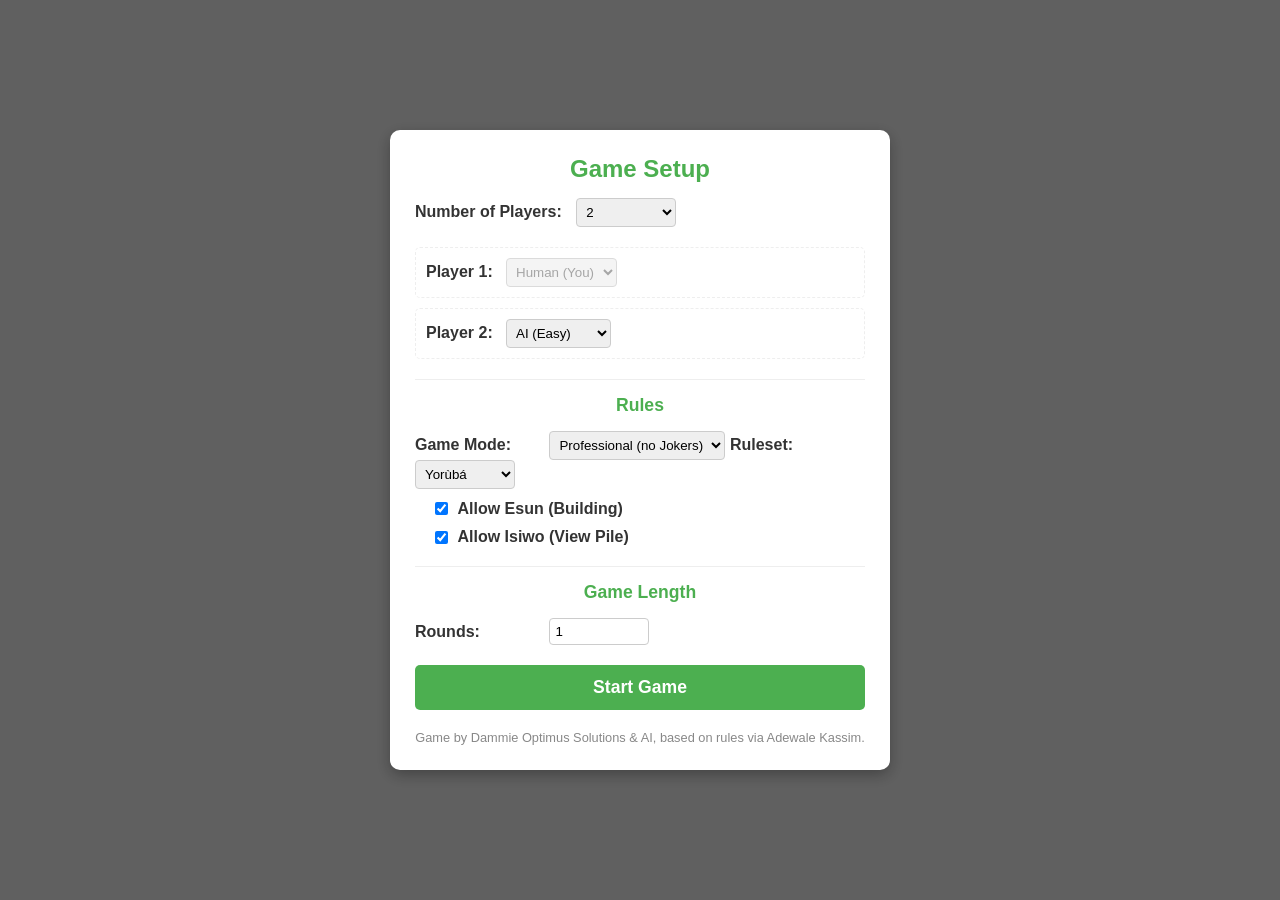
<file: withanim.html>
<!DOCTYPE html>
<html lang="en">

<head>
    <meta charset="UTF-8">
    <meta name="viewport" content="width=device-width, initial-scale=1.0">
    <title>Eléwénjewé: The Digital Scoop</title>
    <link rel="stylesheet" href="styleforwithanim.css">
</head>

<body>

    <!-- Setup Modal -->
    <div id="setup-modal" class="modal-overlay visible"> <!-- Start visible -->
        <div class="modal-content setup-content">
            <h2>Game Setup</h2>

            <form id="setup-form">
                <div class="setup-section">
                    <label for="num-players">Number of Players:</label>
                    <select id="num-players" name="num-players">
                        <option value="2" selected>2</option>
                        <option value="3">3</option>
                        <option value="4">4</option>
                        <!-- Add 5/6 later if needed -->
                    </select>
                </div>

                <div id="player-config-area">
                    <!-- Player type selectors will be added here by JS -->
                </div>

                <div class="setup-section">
                    <h3>Rules</h3>
                    <label for="game-mode">Game Mode:</label>
                    <select id="game-mode" name="game-mode">
                        <option value="Amateur">Amateur (with Jokers)</option>
                        <option value="Professional" selected>Professional (no Jokers)</option>
                    </select>

                    <label for="ruleset">Ruleset:</label>
                    <select id="ruleset" name="ruleset">
                        <option value="Normal">Normal</option>
                        <option value="Yorùbá" selected>Yorùbá</option>
                    </select>

                    <div class="checkbox-group">
                        <input type="checkbox" id="allow-esun" name="allow-esun" checked>
                        <label for="allow-esun">Allow Esun (Building)</label>
                    </div>
                    <div class="checkbox-group">
                        <input type="checkbox" id="allow-isiwo" name="allow-isiwo" checked>
                        <label for="allow-isiwo">Allow Isiwo (View Pile)</label>
                    </div>
                </div>

                <div class="setup-section">
                    <h3>Game Length</h3>
                    <label for="game-length">Rounds:</label>
                    <input type="number" id="game-length" name="game-length" value="1" min="1" max="10">
                    <!-- Add Elimination mode later if needed -->
                </div>

                <button type="submit" id="start-game-btn">Start Game</button>
            </form>
            <p class="credits-setup">Game by Dammie Optimus Solutions & AI, based on rules via Adewale Kassim.</p>
        </div>
    </div>


    <!-- Main Game Container (Initially hidden) -->
    <div id="game-container" style="display: none;">
        <header>
            <h1>Eléwénjewé</h1>
            <div class="game-info">
                <span id="current-player">Turn: -</span> |
                <span id="round-info">Round: -/-</span> |
                <span id="deck-count">Deck: -</span>
            </div>
        </header>

        <!-- Deck Visual Area -->
        <div class="deck-visual-area" id="deck-visual-area">
            <!-- JS will add a few card backs here -->
        </div>

        <main class="game-board">
            <!-- Player/Opponent areas are dynamically generated -->
            <div id="opponent-area-container">
                <!-- Opponent areas generated here -->
            </div>

            <div class="table-area">
                <div class="table-palette" id="table-palette">
                    <!-- Cards and Esun piles appear here -->
                </div>
            </div>

            <div id="player-area-container">
                <!-- Player 1 area generated here -->
            </div>

            <aside class="game-controls">
                <!-- Controls -->
                <h2>Actions</h2>
                <button id="play-card-btn" disabled>Play Selected Card</button>
                <div class="scoop-actions" id="scoop-actions-div" style="display: none;">
                    <button id="confirm-scoop-btn" disabled>Confirm Scoop/Capture</button>
                    <button id="skip-scoop-btn" disabled>Play without Scooping</button>
                </div>
                <button id="build-esun-btn" style="display: none;" disabled>Build Pile (Esun)</button>
                <div class="esun-build-actions" id="esun-build-actions-div" style="display: none;">
                    <button id="confirm-esun-build-btn" disabled>Confirm Build</button>
                    <button id="cancel-esun-build-btn">Cancel Build</button>
                </div>
                <h2>Game Log</h2>
                <div id="game-log">Welcome! Configure your game.<br></div>
            </aside>
        </main>

        <footer>
            <p>Game by Dammie Optimus Solutions & AI, based on rules via Adewale Kassim.</p>
        </footer>
    </div> <!-- End of game-container -->


    <!-- Isíwò Modal -->
    <div id="isiwo-modal" class="modal-overlay">
        <div class="modal-content">
            <span class="modal-close-btn" id="isiwo-close-btn">×</span>
            <h2>Your Scooped Pile (Isíwò)</h2>
            <div id="isiwo-cards-display" class="modal-cards"></div>
        </div>
    </div>

    <!-- Game Over Modal -->
    <div id="game-over-modal" class="modal-overlay">
        <div class="modal-content">
            <h2>Game Over!</h2>
            <div id="final-scores">
                <!-- Final scores table populated here -->
            </div>
            <p id="winner-announcement"></p>
            <button id="play-again-btn">Play Again?</button>
        </div>
    </div>


    <script src="scriptforwithanim.js"></script>
</body>

</html>
</file>
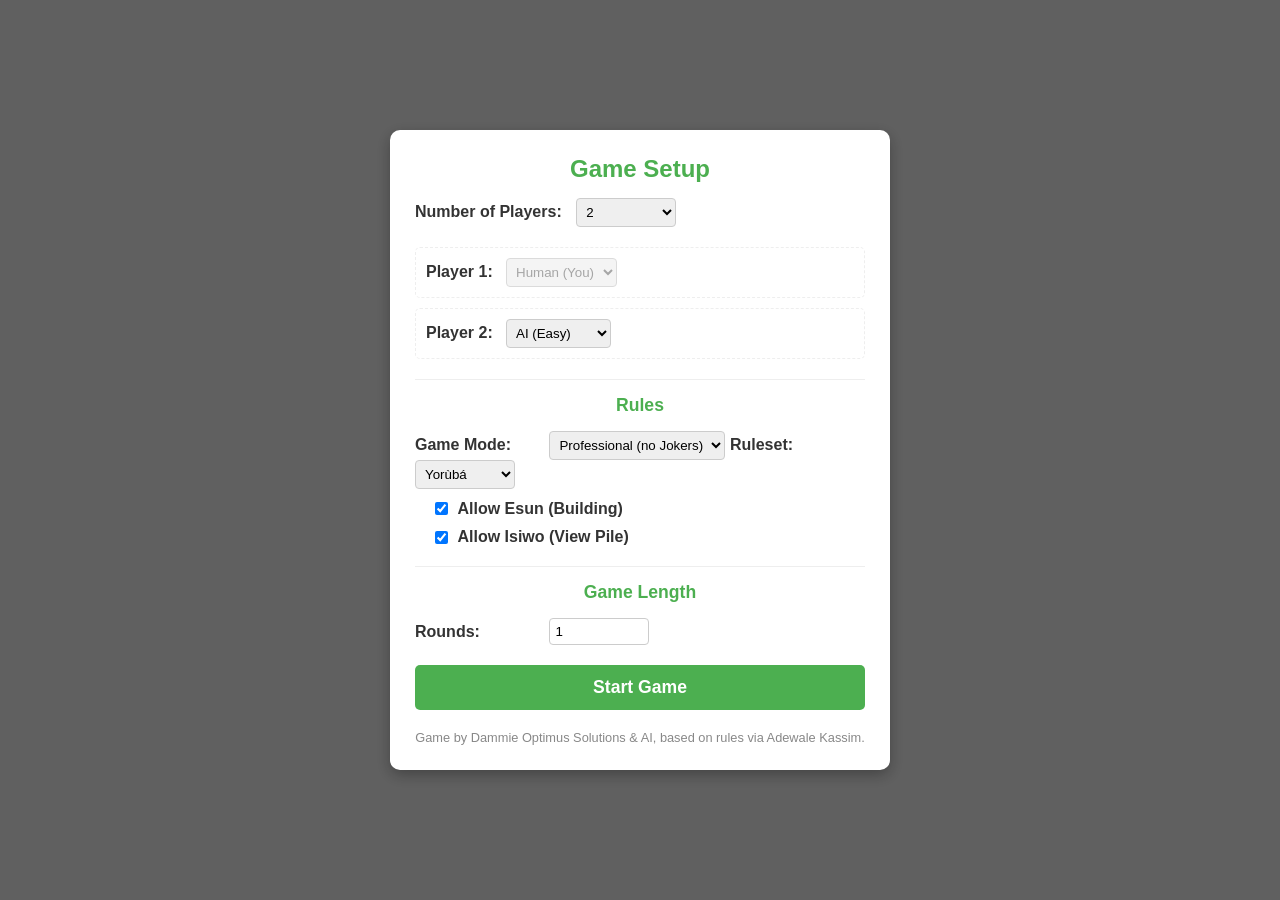
<file: withoutanim.html>
<!DOCTYPE html>
<html lang="en">

<head>
    <meta charset="UTF-8">
    <meta name="viewport" content="width=device-width, initial-scale=1.0">
    <title>Eléwénjewé: The Digital Scoop</title>
    <link rel="stylesheet" href="styleforwithoutanim.css">
</head>

<body>

    <!-- Setup Modal -->
    <div id="setup-modal" class="modal-overlay visible"> <!-- Start visible -->
        <div class="modal-content setup-content">
            <h2>Game Setup</h2>

            <form id="setup-form">
                <div class="setup-section">
                    <label for="num-players">Number of Players:</label>
                    <select id="num-players" name="num-players">
                        <option value="2" selected>2</option>
                        <option value="3">3</option>
                        <option value="4">4</option>
                        <!-- Add 5/6 later if needed -->
                    </select>
                </div>

                <div id="player-config-area">
                    <!-- Player type selectors will be added here by JS -->
                </div>

                <div class="setup-section">
                    <h3>Rules</h3>
                    <label for="game-mode">Game Mode:</label>
                    <select id="game-mode" name="game-mode">
                        <option value="Amateur">Amateur (with Jokers)</option>
                        <option value="Professional" selected>Professional (no Jokers)</option>
                    </select>

                    <label for="ruleset">Ruleset:</label>
                    <select id="ruleset" name="ruleset">
                        <option value="Normal">Normal</option>
                        <option value="Yorùbá" selected>Yorùbá</option>
                    </select>

                    <div class="checkbox-group">
                        <input type="checkbox" id="allow-esun" name="allow-esun" checked>
                        <label for="allow-esun">Allow Esun (Building)</label>
                    </div>
                    <div class="checkbox-group">
                        <input type="checkbox" id="allow-isiwo" name="allow-isiwo" checked>
                        <label for="allow-isiwo">Allow Isiwo (View Pile)</label>
                    </div>
                </div>

                <div class="setup-section">
                    <h3>Game Length</h3>
                    <label for="game-length">Rounds:</label>
                    <input type="number" id="game-length" name="game-length" value="1" min="1" max="10">
                    <!-- Add Elimination mode later if needed -->
                </div>

                <button type="submit" id="start-game-btn">Start Game</button>
            </form>
            <p class="credits-setup">Game by Dammie Optimus Solutions & AI, based on rules via Adewale Kassim.</p>
        </div>
    </div>


    <!-- Main Game Container (Initially hidden) -->
    <div id="game-container" style="display: none;">
        <header>
            <h1>Eléwénjewé</h1>
            <div class="game-info">
                <span id="current-player">Turn: -</span> |
                <span id="round-info">Round: -/-</span> |
                <span id="deck-count">Deck: -</span>
            </div>
        </header>

        <main class="game-board">
            <!-- Player/Opponent areas are dynamically generated -->
            <div id="opponent-area-container">
                <!-- Opponent areas generated here -->
            </div>

            <div class="table-area">
                <div class="table-palette" id="table-palette">
                    <!-- Cards and Esun piles appear here -->
                </div>
            </div>

            <div id="player-area-container">
                <!-- Player 1 area generated here -->
            </div>

            <aside class="game-controls">
                <!-- Controls -->
                <h2>Actions</h2>
                <button id="play-card-btn" disabled>Play Selected Card</button>
                <div class="scoop-actions" id="scoop-actions-div" style="display: none;">
                    <button id="confirm-scoop-btn" disabled>Confirm Scoop/Capture</button>
                    <button id="skip-scoop-btn" disabled>Play without Scooping</button>
                </div>
                <button id="build-esun-btn" style="display: none;" disabled>Build Pile (Esun)</button>
                <div class="esun-build-actions" id="esun-build-actions-div" style="display: none;">
                    <button id="confirm-esun-build-btn" disabled>Confirm Build</button>
                    <button id="cancel-esun-build-btn">Cancel Build</button>
                </div>
                <h2>Game Log</h2>
                <div id="game-log">Welcome! Configure your game.<br></div>
            </aside>
        </main>

        <footer>
            <p>Game by Dammie Optimus Solutions & AI, based on rules via Adewale Kassim.</p>
        </footer>
    </div> <!-- End of game-container -->


    <!-- Isíwò Modal -->
    <div id="isiwo-modal" class="modal-overlay">
        <div class="modal-content">
            <span class="modal-close-btn" id="isiwo-close-btn">×</span>
            <h2>Your Scooped Pile (Isíwò)</h2>
            <div id="isiwo-cards-display" class="modal-cards"></div>
        </div>
    </div>

    <!-- Game Over Modal -->
    <div id="game-over-modal" class="modal-overlay">
        <div class="modal-content">
            <h2>Game Over!</h2>
            <div id="final-scores">
                <!-- Final scores table populated here -->
            </div>
            <p id="winner-announcement"></p>
            <button id="play-again-btn">Play Again?</button>
        </div>
    </div>


    <script src="scriptforwithoutanim.js"></script>
</body>

</html>
</file>
<file: styleforwithanim.css>
/* Basic Reset */
* {
    margin: 0;
    padding: 0;
    box-sizing: border-box;
}

body {
    font-family: sans-serif;
    background-color: #f0f0f0;
    display: flex;
    /* Needed for game container flex */
    flex-direction: column;
    min-height: 100vh;
    color: #333;
    position: relative;
    /* For absolute positioning */
    overflow-x: hidden;
    /* Prevent horizontal scrollbars during animation */
}

header,
footer {
    background-color: #4CAF50;
    /* A green shade */
    color: white;
    padding: 10px 20px;
    text-align: center;
}

header h1 {
    margin-bottom: 5px;
}

footer {
    /* margin-top: auto; Let game-container handle this */
    font-size: 0.8em;
    padding: 10px 20px;
    /* Ensure footer has padding */
    background-color: #4CAF50;
    /* Match header */
    color: white;
    text-align: center;
}

/* Game Container */
#game-container {
    display: flex;
    /* Use flex to ensure footer stays down */
    flex-direction: column;
    min-height: 100vh;
    /* Take full viewport height */
    flex-grow: 1;
    /* Allow it to grow if body doesn't fill viewport */
}

.game-board {
    flex-grow: 1;
    /* Takes up available space within game-container */
    display: grid;
    grid-template-areas:
        "opponent opponent opponent"
        "controls table table"
        "controls player player";
    grid-template-columns: minmax(200px, 1fr) 2fr 2fr;
    /* Ensure controls have min width */
    grid-template-rows: auto 1fr auto;
    /* Opponent height, flexible table, player height */
    gap: 15px;
    padding: 15px;
    max-width: 1200px;
    /* Limit max width for large screens */
    margin: 0 auto;
    /* Center the board */
    width: 100%;
}

/* Grid Areas */
#opponent-area-container {
    grid-area: opponent;
    display: flex;
    justify-content: space-around;
    gap: 10px;
    flex-wrap: wrap;
    /* Allow wrapping if many opponents */
}

.table-area {
    grid-area: table;
    background-color: #fff;
    border: 1px solid #ccc;
    border-radius: 8px;
    padding: 15px;
    box-shadow: 0 2px 4px rgba(0, 0, 0, 0.1);
    display: flex;
    flex-direction: column;
    justify-content: center;
    align-items: center;
}

#player-area-container {
    grid-area: player;
}

.game-controls {
    grid-area: controls;
    background-color: #fff;
    border: 1px solid #ccc;
    border-radius: 8px;
    padding: 15px;
    box-shadow: 0 2px 4px rgba(0, 0, 0, 0.1);
    display: flex;
    flex-direction: column;
    justify-content: space-between;
}


/* Dynamic Player Area Styling */
.player-display-area {
    background-color: #fff;
    border: 1px solid #ccc;
    border-radius: 8px;
    padding: 15px;
    box-shadow: 0 2px 4px rgba(0, 0, 0, 0.1);
    display: flex;
    flex-direction: column;
    align-items: center;
    flex-basis: 0;
    /* Allow flex-grow to work properly */
    flex-grow: 1;
    /* Allow opponent areas to share space */
    min-width: 180px;
    /* Minimum width for opponent areas */
}

.player-display-area.human-player-area {
    border: 2px solid #4CAF50;
    /* Example highlight */
}

.player-info {
    font-weight: bold;
    margin-bottom: 10px;
    text-align: center;
    width: 100%;
    position: relative;
    /* Needed for toggle absolute positioning if used */
}

/* Card & Hand Styling */
.hand {
    display: flex;
    justify-content: center;
    align-items: center;
    flex-wrap: wrap;
    gap: 10px;
    min-height: 105px;
    width: 100%;
    margin: 10px 0;
    padding: 5px;
    border-radius: 5px;
    background-color: #e9f5e9;
}

.opponent-hand {
    min-height: 60px;
    background-color: #e0e0e0;
    align-items: center;
    color: #555;
    font-style: italic;
    display: flex;
    /* Keep flex for card layout */
    flex-wrap: wrap;
    justify-content: center;
}

.table-palette {
    display: flex;
    flex-wrap: wrap;
    gap: 15px;
    justify-content: center;
    align-items: flex-start;
    min-height: 150px;
    width: 100%;
    padding: 10px;
    border-radius: 5px;
    background-color: #d8ecd8;
}

.scooped-info {
    display: flex;
    align-items: center;
    justify-content: center;
    gap: 10px;
    width: 100%;
    margin-top: auto;
    padding-top: 10px;
    position: relative;
    /* For animation target */
}

.scooped-pile {
    font-size: 0.9em;
    color: #555;
}

/* Individual Card Style (Text-based) */
.card {
    width: 60px;
    height: 90px;
    border: 1px solid #aaa;
    border-radius: 5px;
    background-color: white;
    /* Restore background */
    display: flex;
    /* Restore flex for text */
    flex-direction: column;
    justify-content: space-between;
    align-items: center;
    padding: 5px;
    /* Restore padding */
    font-size: 1.1em;
    /* Restore font size */
    font-weight: bold;
    /* Restore font weight */
    box-shadow: 1px 1px 3px rgba(0, 0, 0, 0.2);
    cursor: default;
    user-select: none;
    position: relative;
    transition: transform 0.1s ease-in-out, outline 0.1s ease-in-out, border 0.1s ease-in-out, box-shadow 0.1s ease-in-out;
    color: inherit;
    /* Make text visible again */
    background-image: none !important;
    /* Ensure no background image */
}

.card span {
    display: block;
    width: 100%;
    text-align: center;
}

.card span:last-child {
    transform: rotate(180deg);
}

.player-hand .card {
    cursor: pointer;
}

.card.selected {
    border: 2px solid blue;
    transform: translateY(-5px) scale(1.03);
    box-shadow: 2px 3px 5px rgba(0, 0, 0, 0.3);
}

.card.hidden {
    background-color: #bbb;
    background-image: repeating-linear-gradient(45deg, #a0a0a0, #a0a0a0 5px, #b0b0b0 5px, #b0b0b0 10px);
    color: transparent;
}

.card.hidden span {
    display: none;
}

.card.joker {
    background-color: #f0e6ff;
    border: 2px solid gold;
    font-size: 1.2em;
    color: purple;
    font-weight: bold;
    text-align: center;
    display: flex;
    align-items: center;
    justify-content: center;
}

.card.joker span {
    display: none;
}

/* Controls & Log */
.game-controls h2 {
    margin-bottom: 10px;
    border-bottom: 1px solid #eee;
    padding-bottom: 5px;
    font-size: 1.1em;
}

.game-controls button {
    display: block;
    width: 100%;
    padding: 10px;
    margin-bottom: 10px;
    cursor: pointer;
    border: 1px solid #ccc;
    background-color: #e7e7e7;
    border-radius: 4px;
    font-size: 0.9em;
    transition: background-color 0.2s ease;
}

.game-controls button:disabled {
    cursor: not-allowed;
    opacity: 0.6;
    background-color: #f5f5f5;
}

.game-controls button:hover:not(:disabled) {
    background-color: #ddd;
}

#game-log {
    border: 1px solid #eee;
    padding: 10px;
    font-size: 0.85em;
    overflow-y: auto;
    height: 150px;
    background-color: #f9f9f9;
    margin-top: 15px;
    line-height: 1.4;
}

#game-log div {
    margin-bottom: 3px;
}

/* Scoop/Capture Selection Styles */
.card.played-for-scoop,
.card.played-for-build {
    border: 3px dashed orange;
    opacity: 0.8;
    z-index: 10;
}

.potential-scoop-card {
    outline: 2px dashed dodgerblue;
    outline-offset: 2px;
    cursor: pointer !important;
}

.selected-for-scoop {
    outline: 3px solid dodgerblue !important;
    transform: scale(1.05);
    box-shadow: 0 0 8px dodgerblue;
}

.scoop-actions {
    margin-top: 10px;
    padding-top: 10px;
    border-top: 1px dashed #ccc;
}

.scoop-actions button {
    margin-bottom: 5px;
}

/* Opponent Hand View Toggle Styles */
.view-toggle {
    display: inline-block;
    margin-left: 15px;
    font-size: 0.8em;
    vertical-align: middle;
}

.view-toggle label {
    margin-right: 5px;
    color: #666;
}

.toggle-switch {
    position: relative;
    display: inline-block;
    width: 34px;
    height: 20px;
    vertical-align: middle;
    appearance: none;
    -webkit-appearance: none;
    -moz-appearance: none;
    background-color: #ccc;
    border-radius: 20px;
    cursor: pointer;
    outline: none;
    transition: background-color 0.2s ease-in-out;
}

.toggle-switch::before {
    content: '';
    position: absolute;
    width: 16px;
    height: 16px;
    border-radius: 50%;
    background-color: white;
    top: 2px;
    left: 2px;
    transition: transform 0.2s ease-in-out;
}

.toggle-switch:checked {
    background-color: #4CAF50;
}

.toggle-switch:checked::before {
    transform: translateX(14px);
}

.opponent-hand.visual-cards {
    min-height: 70px;
    padding: 5px;
    background-color: #e9f5e9;
}

.opponent-hand.visual-cards .card.hidden {
    width: 30px;
    height: 45px;
    margin: 1px;
    background-image: repeating-linear-gradient(45deg, #a0a0a0, #a0a0a0 2px, #b0b0b0 2px, #b0b0b0 4px);
    /* Simplified hidden pattern for small cards */
}

/* Adjust hidden card size if needed */

/* Esun Pile Styles */
.esun-pile {
    border: 2px solid black;
    border-radius: 8px;
    padding: 5px 5px 0 5px;
    margin: 5px;
    background-color: #fdf5e6;
    display: inline-flex;
    flex-direction: column;
    align-items: center;
    min-width: 70px;
    position: relative;
    box-shadow: 2px 2px 5px rgba(0, 0, 0, 0.2);
    vertical-align: top;
    transition: transform 0.1s ease-in-out, outline 0.1s ease-in-out, box-shadow 0.1s ease-in-out;
}

.esun-pile-cards {
    display: flex;
    flex-direction: column;
    align-items: center;
    margin-bottom: 25px;
}

.esun-pile .card {
    width: 45px;
    height: 65px;
    font-size: 0.8em;
    margin-top: -50px;
    position: relative;
    box-shadow: none;
    pointer-events: none;
    border: 1px solid #bbb;
    z-index: 1;
}

.esun-pile .card:first-child {
    margin-top: 0;
    z-index: 2;
}

.esun-pile .card.joker {
    font-size: 1em;
}

.esun-pile-info {
    font-size: 0.75em;
    font-weight: bold;
    text-align: center;
    width: 100%;
    background-color: rgba(255, 255, 255, 0.8);
    padding: 3px;
    border-top: 1px solid #ccc;
    position: absolute;
    bottom: 0;
    left: 0;
    border-radius: 0 0 5px 5px;
    z-index: 3;
}

.esun-pile.owner-1 {
    border-color: blue;
}

.esun-pile.owner-2 {
    border-color: green;
}

.esun-pile.owner-3 {
    border-color: red;
}

.esun-pile.owner-4 {
    border-color: orange;
}

/* Esun Build Selection Styles */
.table-palette.esun-building-active .card:not(.played-for-build):not(.selected-for-esun-build) {
    cursor: pointer;
    outline: 2px dashed darkorange;
    outline-offset: 2px;
}

.card.selected-for-esun-build {
    outline: 3px solid darkorange !important;
    transform: scale(1.05);
}

.esun-build-actions {
    margin-top: 10px;
    padding-top: 10px;
    border-top: 1px dashed #ccc;
}

.esun-build-actions button {
    margin-bottom: 5px;
}

/* Isíwò Styles */
.view-pile-btn {
    padding: 3px 8px;
    font-size: 0.75em;
    margin-top: 0;
    width: auto;
    max-width: none;
    align-self: baseline;
    background-color: #e0e0e0;
    border: 1px solid #b0b0b0;
    border-radius: 4px;
    color: #444;
    font-style: italic;
    line-height: 1;
    cursor: pointer;
}

.view-pile-btn:hover:not(:disabled) {
    background-color: #d0d0d0;
    border-color: #a0a0a0;
}

.view-pile-btn:disabled {
    background-color: #f5f5f5;
    border-color: #e0e0e0;
    color: #aaa;
    opacity: 0.7;
    cursor: not-allowed;
}

.modal-overlay {
    position: fixed;
    top: 0;
    left: 0;
    width: 100%;
    height: 100%;
    background-color: rgba(0, 0, 0, 0.6);
    display: flex;
    justify-content: center;
    align-items: center;
    z-index: 1000;
    opacity: 0;
    visibility: hidden;
    transition: opacity 0.3s ease, visibility 0s linear 0.3s;
}

.modal-overlay.visible {
    opacity: 1;
    visibility: visible;
    transition: opacity 0.3s ease;
}

.modal-content {
    background-color: #fff;
    padding: 25px;
    border-radius: 10px;
    box-shadow: 0 5px 15px rgba(0, 0, 0, 0.3);
    max-width: 90%;
    max-height: 80vh;
    overflow-y: auto;
    position: relative;
    text-align: center;
}

.modal-close-btn {
    position: absolute;
    top: 10px;
    right: 15px;
    font-size: 1.8em;
    font-weight: bold;
    color: #888;
    cursor: pointer;
    line-height: 1;
}

.modal-close-btn:hover {
    color: #333;
}

.modal-content h2 {
    margin-bottom: 20px;
    color: #4CAF50;
}

.modal-cards {
    display: flex;
    flex-wrap: wrap;
    gap: 10px;
    justify-content: center;
    padding: 10px;
    background-color: #f9f9f9;
    border-radius: 5px;
    border: 1px solid #eee;
    min-height: 100px;
}

.modal-cards .card {
    width: 60px;
    height: 87px;
    cursor: default;
    box-shadow: 1px 1px 2px rgba(0, 0, 0, 0.15);
}

/* Restore text card size */
.modal-cards .card.joker {
    font-size: 1em;
}


/* Setup Screen Styles */
.setup-content {
    max-width: 500px;
    text-align: left;
}

.setup-content h2,
.setup-content h3 {
    text-align: center;
    color: #4CAF50;
    margin-bottom: 15px;
}

.setup-content h3 {
    margin-top: 20px;
    border-top: 1px solid #eee;
    padding-top: 15px;
    font-size: 1.1em;
}

.setup-section {
    margin-bottom: 20px;
}

#setup-form label {
    display: inline-block;
    margin-right: 10px;
    font-weight: bold;
    min-width: 120px;
    vertical-align: middle;
}

#setup-form select,
#setup-form input[type="number"] {
    padding: 5px;
    border: 1px solid #ccc;
    border-radius: 4px;
    min-width: 100px;
    vertical-align: middle;
}

.checkbox-group {
    margin-top: 10px;
    padding-left: 20px;
}

.checkbox-group label {
    font-weight: normal;
    min-width: auto;
    margin-left: 5px;
}

.checkbox-group input[type="checkbox"] {
    vertical-align: middle;
}

#player-config-area .player-config {
    margin-bottom: 10px;
    padding: 10px;
    border: 1px dashed #eee;
    border-radius: 5px;
}

#player-config-area .player-config label {
    min-width: 70px;
}

#start-game-btn {
    display: block;
    width: 100%;
    padding: 12px;
    font-size: 1.1em;
    font-weight: bold;
    background-color: #4CAF50;
    color: white;
    border: none;
    border-radius: 5px;
    cursor: pointer;
    margin-top: 20px;
    transition: background-color 0.2s ease;
}

#start-game-btn:hover {
    background-color: #45a049;
}

.credits-setup {
    text-align: center;
    font-size: 0.8em;
    color: #888;
    margin-top: 20px;
}

/* Game Over Modal Styles */
#game-over-modal .modal-content {
    text-align: center;
}

#final-scores {
    margin: 20px 0;
    border-collapse: collapse;
    width: 80%;
    margin-left: auto;
    margin-right: auto;
}

#final-scores table {
    width: 100%;
    border: 1px solid #ccc;
}

#final-scores th,
#final-scores td {
    border: 1px solid #ddd;
    padding: 8px 12px;
    text-align: left;
}

#final-scores th {
    background-color: #f2f2f2;
    font-weight: bold;
}

#final-scores tr:nth-child(even) {
    background-color: #f9f9f9;
}

#winner-announcement {
    font-weight: bold;
    font-size: 1.2em;
    color: #4CAF50;
    margin-bottom: 20px;
}

#play-again-btn {
    padding: 10px 25px;
    font-size: 1em;
    background-color: #4CAF50;
    color: white;
    border: none;
    border-radius: 5px;
    cursor: pointer;
    transition: background-color 0.2s ease;
}

#play-again-btn:hover {
    background-color: #45a049;
}


/* --- Animation Styles --- */
.deck-visual-area {
    position: absolute;
    top: 150px;
    /* Adjust */
    right: 40px;
    /* Adjust */
    width: 60px;
    /* Match text card width */
    height: 90px;
    /* Match text card height */
    perspective: 1000px;
}

.deck-visual-area .card.hidden {
    position: absolute;
    border: 1px solid #666;
    box-shadow: 0 0 5px rgba(0, 0, 0, 0.3);
}

.deck-visual-area .card.hidden:nth-child(1) {
    z-index: 3;
    top: 0;
    left: 0;
}

.deck-visual-area .card.hidden:nth-child(2) {
    z-index: 2;
    top: 2px;
    left: 2px;
}

.deck-visual-area .card.hidden:nth-child(3) {
    z-index: 1;
    top: 4px;
    left: 4px;
}

.card-is-animating {
    /* Class for dealing/playing animation */
    position: absolute !important;
    z-index: 1001;
    pointer-events: none;
    transition: transform 0.4s ease-in-out, opacity 0.4s ease-in-out;
    /* Using transform */
    background-image: none !important;
    /* Ensure no bg image interferes */
}

.card-is-scooping {
    /* Class for scooping animation */
    position: absolute !important;
    z-index: 1002;
    pointer-events: none;
    background-image: none !important;
    /* Ensure no bg image interferes */
    /* Transition applied directly in JS */
}


/* --- Responsive Adjustments --- */
@media (max-width: 768px) {
    .game-board {
        grid-template-areas: "opponent" "table" "player" "controls";
        grid-template-columns: 1fr;
        grid-template-rows: auto auto auto auto;
        padding: 10px;
        gap: 10px;
    }

    #opponent-area-container {
        flex-direction: column;
    }

    .player-display-area {
        min-width: 0;
    }

    .card {
        width: 50px;
        height: 75px;
        font-size: 0.9em;
    }

    .card span {
        font-size: 1.1em;
    }

    .opponent-hand.visual-cards .card.hidden {
        width: 25px;
        height: 38px;
    }

    .hand {
        min-height: 90px;
        gap: 5px;
    }

    .table-palette {
        min-height: 120px;
        gap: 10px;
    }

    .game-controls {
        min-height: 200px;
    }

    #game-log {
        height: 100px;
    }

    .view-toggle {
        display: block;
        margin-left: 0;
        margin-top: 5px;
        text-align: center;
    }

    .esun-pile {
        min-width: 60px;
    }

    .esun-pile .card {
        width: 40px;
        height: 58px;
        margin-top: -45px;
    }

    .esun-pile-info {
        font-size: 0.7em;
    }

    .modal-content {
        max-width: 95%;
        padding: 15px;
    }

    .modal-cards .card {
        width: 45px;
        height: 65px;
    }

    .setup-content {
        max-width: 95%;
    }

    #setup-form label {
        min-width: 100px;
    }

    #final-scores {
        width: 95%;
    }

    .deck-visual-area {
        top: 80px;
        right: 15px;
        width: 50px;
        height: 75px;
    }
}

@media (max-width: 480px) {
    .card {
        width: 40px;
        height: 60px;
        font-size: 0.8em;
    }

    .card span {
        font-size: 1em;
    }

    .opponent-hand.visual-cards .card.hidden {
        width: 22px;
        height: 32px;
    }

    .hand {
        min-height: 75px;
    }

    .table-palette {
        gap: 5px;
    }

    .esun-pile {
        min-width: 50px;
    }

    .esun-pile .card {
        width: 35px;
        height: 51px;
        margin-top: -40px;
    }

    .esun-pile-info {
        font-size: 0.65em;
    }

    .modal-cards .card {
        width: 40px;
        height: 58px;
    }

    .view-pile-btn {
        padding: 2px 6px;
        font-size: 0.7em;
    }

    #setup-form label {
        display: block;
        margin-bottom: 3px;
        min-width: auto;
    }

    #setup-form select,
    #setup-form input[type="number"] {
        width: 100%;
    }

    .checkbox-group {
        padding-left: 5px;
    }

    #final-scores th,
    #final-scores td {
        padding: 4px 6px;
        font-size: 0.9em;
    }

    #winner-announcement {
        font-size: 1.1em;
    }

    .deck-visual-area {
        top: 70px;
        right: 10px;
        width: 40px;
        height: 60px;
    }
}
</file>
<file: styleforwithoutanim.css>
/* Basic Reset */
* {
    margin: 0;
    padding: 0;
    box-sizing: border-box;
}

body {
    font-family: sans-serif;
    background-color: #f0f0f0;
    display: flex;
    /* Needed for game container flex */
    flex-direction: column;
    min-height: 100vh;
    color: #333;
}

header,
footer {
    background-color: #4CAF50;
    /* A green shade */
    color: white;
    padding: 10px 20px;
    text-align: center;
}

header h1 {
    margin-bottom: 5px;
}

footer {
    /* margin-top: auto; Let game-container handle this */
    font-size: 0.8em;
    padding: 10px 20px;
    /* Ensure footer has padding */
    background-color: #4CAF50;
    /* Match header */
    color: white;
    text-align: center;
}

/* Game Container */
#game-container {
    display: flex;
    /* Use flex to ensure footer stays down */
    flex-direction: column;
    min-height: 100vh;
    /* Take full viewport height */
    flex-grow: 1;
    /* Allow it to grow if body doesn't fill viewport */
}

.game-board {
    flex-grow: 1;
    /* Takes up available space within game-container */
    display: grid;
    grid-template-areas:
        "opponent opponent opponent"
        "controls table table"
        "controls player player";
    grid-template-columns: minmax(200px, 1fr) 2fr 2fr;
    /* Ensure controls have min width */
    grid-template-rows: auto 1fr auto;
    /* Opponent height, flexible table, player height */
    gap: 15px;
    padding: 15px;
    max-width: 1200px;
    /* Limit max width for large screens */
    margin: 0 auto;
    /* Center the board */
    width: 100%;
}

/* Grid Areas */
#opponent-area-container {
    grid-area: opponent;
    display: flex;
    justify-content: space-around;
    gap: 10px;
    flex-wrap: wrap;
    /* Allow wrapping if many opponents */
}

.table-area {
    grid-area: table;
    background-color: #fff;
    border: 1px solid #ccc;
    border-radius: 8px;
    padding: 15px;
    box-shadow: 0 2px 4px rgba(0, 0, 0, 0.1);
    display: flex;
    flex-direction: column;
    justify-content: center;
    align-items: center;
}

#player-area-container {
    grid-area: player;
}

.game-controls {
    grid-area: controls;
    background-color: #fff;
    border: 1px solid #ccc;
    border-radius: 8px;
    padding: 15px;
    box-shadow: 0 2px 4px rgba(0, 0, 0, 0.1);
    display: flex;
    flex-direction: column;
    justify-content: space-between;
}


/* Dynamic Player Area Styling */
.player-display-area {
    background-color: #fff;
    border: 1px solid #ccc;
    border-radius: 8px;
    padding: 15px;
    box-shadow: 0 2px 4px rgba(0, 0, 0, 0.1);
    display: flex;
    flex-direction: column;
    align-items: center;
    flex-basis: 0;
    /* Allow flex-grow to work properly */
    flex-grow: 1;
    /* Allow opponent areas to share space */
    min-width: 180px;
    /* Minimum width for opponent areas */
}

.player-display-area.human-player-area {
    /* Specific styles for the main human player's container if needed */
    border: 2px solid #4CAF50;
    /* Example highlight */
}

.player-info {
    font-weight: bold;
    margin-bottom: 10px;
    text-align: center;
    width: 100%;
    position: relative;
    /* Needed for toggle absolute positioning if used */
}

/* Card & Hand Styling */
.hand {
    display: flex;
    justify-content: center;
    align-items: center;
    flex-wrap: wrap;
    gap: 10px;
    min-height: 105px;
    width: 100%;
    margin: 10px 0;
    padding: 5px;
    border-radius: 5px;
    background-color: #e9f5e9;
}

.opponent-hand {
    min-height: 60px;
    background-color: #e0e0e0;
    align-items: center;
    color: #555;
    font-style: italic;
    display: flex;
    /* Keep flex for card layout */
    flex-wrap: wrap;
    justify-content: center;
}

.table-palette {
    display: flex;
    flex-wrap: wrap;
    gap: 15px;
    /* Increased gap for piles */
    justify-content: center;
    align-items: flex-start;
    /* Align items to top */
    min-height: 150px;
    width: 100%;
    padding: 10px;
    border-radius: 5px;
    background-color: #d8ecd8;
}

.scooped-info {
    display: flex;
    align-items: center;
    justify-content: center;
    gap: 10px;
    width: 100%;
    margin-top: auto;
    padding-top: 10px;
}

.scooped-pile {
    font-size: 0.9em;
    color: #555;
}

/* Individual Card Style */
.card {
    width: 60px;
    height: 90px;
    border: 1px solid #aaa;
    border-radius: 5px;
    background-color: white;
    display: flex;
    flex-direction: column;
    justify-content: space-between;
    align-items: center;
    padding: 5px;
    font-size: 1.1em;
    font-weight: bold;
    box-shadow: 1px 1px 3px rgba(0, 0, 0, 0.2);
    cursor: default;
    user-select: none;
    position: relative;
    transition: transform 0.1s ease-in-out, outline 0.1s ease-in-out, border 0.1s ease-in-out, box-shadow 0.1s ease-in-out;
}

.card span {
    display: block;
    width: 100%;
    text-align: center;
}

.card span:last-child {
    transform: rotate(180deg);
}

.player-hand .card {
    cursor: pointer;
}

.card.selected {
    border: 2px solid blue;
    transform: translateY(-5px) scale(1.03);
    box-shadow: 2px 3px 5px rgba(0, 0, 0, 0.3);
}

.card.hidden {
    background-color: #bbb;
    background-image: repeating-linear-gradient(45deg, #a0a0a0, #a0a0a0 5px, #b0b0b0 5px, #b0b0b0 10px);
    color: transparent;
    cursor: default;
}

.card.hidden span {
    display: none;
}

.card.joker {
    background-color: #f0e6ff;
    border: 2px solid gold;
    font-size: 1.2em;
    color: purple;
    font-weight: bold;
    text-align: center;
    display: flex;
    align-items: center;
    justify-content: center;
}

.card.joker span {
    display: none;
}

/* Controls & Log */
.game-controls h2 {
    margin-bottom: 10px;
    border-bottom: 1px solid #eee;
    padding-bottom: 5px;
    font-size: 1.1em;
}

.game-controls button {
    display: block;
    width: 100%;
    padding: 10px;
    margin-bottom: 10px;
    cursor: pointer;
    border: 1px solid #ccc;
    background-color: #e7e7e7;
    border-radius: 4px;
    font-size: 0.9em;
    transition: background-color 0.2s ease;
}

.game-controls button:disabled {
    cursor: not-allowed;
    opacity: 0.6;
    background-color: #f5f5f5;
}

.game-controls button:hover:not(:disabled) {
    background-color: #ddd;
}

#game-log {
    border: 1px solid #eee;
    padding: 10px;
    font-size: 0.85em;
    overflow-y: auto;
    height: 150px;
    background-color: #f9f9f9;
    margin-top: 15px;
    line-height: 1.4;
}

#game-log div {
    margin-bottom: 3px;
}

/* Scoop/Capture Selection Styles */
.card.played-for-scoop,
.card.played-for-build {
    border: 3px dashed orange;
    opacity: 0.8;
    z-index: 10;
}

.potential-scoop-card {
    outline: 2px dashed dodgerblue;
    outline-offset: 2px;
    cursor: pointer !important;
}

.selected-for-scoop {
    outline: 3px solid dodgerblue !important;
    transform: scale(1.05);
    box-shadow: 0 0 8px dodgerblue;
}

.scoop-actions {
    margin-top: 10px;
    padding-top: 10px;
    border-top: 1px dashed #ccc;
}

.scoop-actions button {
    margin-bottom: 5px;
}

/* Opponent Hand View Toggle Styles */
.view-toggle {
    display: inline-block;
    margin-left: 15px;
    font-size: 0.8em;
    vertical-align: middle;
}

.view-toggle label {
    margin-right: 5px;
    color: #666;
}

.toggle-switch {
    position: relative;
    display: inline-block;
    width: 34px;
    height: 20px;
    vertical-align: middle;
    appearance: none;
    -webkit-appearance: none;
    -moz-appearance: none;
    background-color: #ccc;
    border-radius: 20px;
    cursor: pointer;
    outline: none;
    transition: background-color 0.2s ease-in-out;
}

.toggle-switch::before {
    content: '';
    position: absolute;
    width: 16px;
    height: 16px;
    border-radius: 50%;
    background-color: white;
    top: 2px;
    left: 2px;
    transition: transform 0.2s ease-in-out;
}

.toggle-switch:checked {
    background-color: #4CAF50;
}

.toggle-switch:checked::before {
    transform: translateX(14px);
}

.opponent-hand.visual-cards {
    min-height: 70px;
    padding: 5px;
    background-color: #e9f5e9;
}

.opponent-hand.visual-cards .card.hidden {
    width: 30px;
    height: 45px;
    margin: 1px;
}

/* Esun Pile Styles */
.esun-pile {
    border: 2px solid black;
    border-radius: 8px;
    padding: 5px 5px 0 5px;
    margin: 5px;
    background-color: #fdf5e6;
    display: inline-flex;
    flex-direction: column;
    align-items: center;
    min-width: 70px;
    position: relative;
    box-shadow: 2px 2px 5px rgba(0, 0, 0, 0.2);
    vertical-align: top;
    transition: transform 0.1s ease-in-out, outline 0.1s ease-in-out, box-shadow 0.1s ease-in-out;
}

.esun-pile-cards {
    display: flex;
    flex-direction: column;
    align-items: center;
    margin-bottom: 25px;
}

.esun-pile .card {
    width: 45px;
    height: 65px;
    font-size: 0.8em;
    margin-top: -50px;
    position: relative;
    box-shadow: none;
    pointer-events: none;
    border: 1px solid #bbb;
    z-index: 1;
}

.esun-pile .card:first-child {
    margin-top: 0;
    z-index: 2;
}

.esun-pile .card.joker {
    font-size: 1em;
}

.esun-pile-info {
    font-size: 0.75em;
    font-weight: bold;
    text-align: center;
    width: 100%;
    background-color: rgba(255, 255, 255, 0.8);
    padding: 3px;
    border-top: 1px solid #ccc;
    position: absolute;
    bottom: 0;
    left: 0;
    border-radius: 0 0 5px 5px;
    z-index: 3;
}

.esun-pile.owner-1 {
    border-color: blue;
}

.esun-pile.owner-2 {
    border-color: green;
}

.esun-pile.owner-3 {
    border-color: red;
}

.esun-pile.owner-4 {
    border-color: orange;
}

/* Add more owner colors if needed */

/* Esun Build Selection Styles */
.table-palette.esun-building-active .card:not(.played-for-build):not(.selected-for-esun-build) {
    cursor: pointer;
    outline: 2px dashed darkorange;
    outline-offset: 2px;
}

.card.selected-for-esun-build {
    outline: 3px solid darkorange !important;
    transform: scale(1.05);
}

.esun-build-actions {
    margin-top: 10px;
    padding-top: 10px;
    border-top: 1px dashed #ccc;
}

.esun-build-actions button {
    margin-bottom: 5px;
}

/* Isíwò Styles */
.view-pile-btn {
    padding: 3px 8px;
    font-size: 0.75em;
    margin-top: 0;
    width: auto;
    max-width: none;
    align-self: baseline;
    background-color: #e0e0e0;
    border: 1px solid #b0b0b0;
    border-radius: 4px;
    color: #444;
    font-style: italic;
    line-height: 1;
    cursor: pointer;
}

.view-pile-btn:hover:not(:disabled) {
    background-color: #d0d0d0;
    border-color: #a0a0a0;
}

.view-pile-btn:disabled {
    background-color: #f5f5f5;
    border-color: #e0e0e0;
    color: #aaa;
    opacity: 0.7;
    cursor: not-allowed;
}

.modal-overlay {
    position: fixed;
    top: 0;
    left: 0;
    width: 100%;
    height: 100%;
    background-color: rgba(0, 0, 0, 0.6);
    display: flex;
    justify-content: center;
    align-items: center;
    z-index: 1000;
    opacity: 0;
    visibility: hidden;
    transition: opacity 0.3s ease, visibility 0s linear 0.3s;
}

.modal-overlay.visible {
    opacity: 1;
    visibility: visible;
    transition: opacity 0.3s ease;
}

.modal-content {
    background-color: #fff;
    padding: 25px;
    border-radius: 10px;
    box-shadow: 0 5px 15px rgba(0, 0, 0, 0.3);
    max-width: 90%;
    max-height: 80vh;
    overflow-y: auto;
    position: relative;
    text-align: center;
}

.modal-close-btn {
    position: absolute;
    top: 10px;
    right: 15px;
    font-size: 1.8em;
    font-weight: bold;
    color: #888;
    cursor: pointer;
    line-height: 1;
}

.modal-close-btn:hover {
    color: #333;
}

.modal-content h2 {
    margin-bottom: 20px;
    color: #4CAF50;
}

.modal-cards {
    display: flex;
    flex-wrap: wrap;
    gap: 10px;
    justify-content: center;
    padding: 10px;
    background-color: #f9f9f9;
    border-radius: 5px;
    border: 1px solid #eee;
    min-height: 100px;
}

.modal-cards .card {
    width: 50px;
    height: 75px;
    font-size: 0.9em;
    cursor: default;
    box-shadow: 1px 1px 2px rgba(0, 0, 0, 0.15);
}

.modal-cards .card.joker {
    font-size: 1em;
}


/* Setup Screen Styles */
.setup-content {
    max-width: 500px;
    text-align: left;
}

.setup-content h2,
.setup-content h3 {
    text-align: center;
    color: #4CAF50;
    margin-bottom: 15px;
}

.setup-content h3 {
    margin-top: 20px;
    border-top: 1px solid #eee;
    padding-top: 15px;
    font-size: 1.1em;
}

.setup-section {
    margin-bottom: 20px;
}

#setup-form label {
    display: inline-block;
    margin-right: 10px;
    font-weight: bold;
    min-width: 120px;
    vertical-align: middle;
}

#setup-form select,
#setup-form input[type="number"] {
    padding: 5px;
    border: 1px solid #ccc;
    border-radius: 4px;
    min-width: 100px;
    vertical-align: middle;
}

.checkbox-group {
    margin-top: 10px;
    padding-left: 20px;
}

.checkbox-group label {
    font-weight: normal;
    min-width: auto;
    margin-left: 5px;
}

.checkbox-group input[type="checkbox"] {
    vertical-align: middle;
}

#player-config-area .player-config {
    margin-bottom: 10px;
    padding: 10px;
    border: 1px dashed #eee;
    border-radius: 5px;
}

#player-config-area .player-config label {
    min-width: 70px;
}

#start-game-btn {
    display: block;
    width: 100%;
    padding: 12px;
    font-size: 1.1em;
    font-weight: bold;
    background-color: #4CAF50;
    color: white;
    border: none;
    border-radius: 5px;
    cursor: pointer;
    margin-top: 20px;
    transition: background-color 0.2s ease;
}

#start-game-btn:hover {
    background-color: #45a049;
}

.credits-setup {
    text-align: center;
    font-size: 0.8em;
    color: #888;
    margin-top: 20px;
}

/* Game Over Modal Styles */
#game-over-modal .modal-content {
    text-align: center;
}

#final-scores {
    margin: 20px 0;
    border-collapse: collapse;
    width: 80%;
    margin-left: auto;
    margin-right: auto;
}

#final-scores table {
    width: 100%;
    border: 1px solid #ccc;
}

#final-scores th,
#final-scores td {
    border: 1px solid #ddd;
    padding: 8px 12px;
    text-align: left;
}

#final-scores th {
    background-color: #f2f2f2;
    font-weight: bold;
}

#final-scores tr:nth-child(even) {
    background-color: #f9f9f9;
}

#winner-announcement {
    font-weight: bold;
    font-size: 1.2em;
    color: #4CAF50;
    margin-bottom: 20px;
}

#play-again-btn {
    padding: 10px 25px;
    font-size: 1em;
    background-color: #4CAF50;
    color: white;
    border: none;
    border-radius: 5px;
    cursor: pointer;
    transition: background-color 0.2s ease;
}

#play-again-btn:hover {
    background-color: #45a049;
}


/* Responsive Adjustments */
@media (max-width: 768px) {
    .game-board {
        grid-template-areas: "opponent" "table" "player" "controls";
        grid-template-columns: 1fr;
        grid-template-rows: auto auto auto auto;
        padding: 10px;
        gap: 10px;
    }

    #opponent-area-container {
        flex-direction: column;
    }

    /* Stack opponents */
    .player-display-area {
        min-width: 0;
        /* Allow shrinking */
    }

    .card {
        width: 50px;
        height: 75px;
        font-size: 0.9em;
    }

    .card span {
        font-size: 1.1em;
    }

    .hand {
        min-height: 90px;
        gap: 5px;
    }

    .table-palette {
        min-height: 120px;
        gap: 10px;
    }

    .game-controls {
        min-height: 200px;
    }

    #game-log {
        height: 100px;
    }

    .view-toggle {
        display: block;
        margin-left: 0;
        margin-top: 5px;
        text-align: center;
    }

    .esun-pile {
        min-width: 60px;
    }

    .esun-pile .card {
        width: 35px;
        height: 50px;
        margin-top: -40px;
    }

    .esun-pile-info {
        font-size: 0.7em;
    }

    .modal-content {
        max-width: 95%;
        padding: 15px;
    }

    .modal-cards .card {
        width: 45px;
        height: 68px;
    }

    .setup-content {
        max-width: 95%;
    }

    #setup-form label {
        min-width: 100px;
    }

    #final-scores {
        width: 95%;
    }

    /* Make score table wider on smaller screens */
}

@media (max-width: 480px) {
    .card {
        width: 40px;
        height: 60px;
        font-size: 0.8em;
    }

    .card span {
        font-size: 1em;
    }

    .hand {
        min-height: 75px;
    }

    .opponent-hand.visual-cards .card.hidden {
        width: 25px;
        height: 38px;
    }

    .table-palette {
        gap: 5px;
    }

    .esun-pile {
        min-width: 50px;
    }

    .esun-pile .card {
        width: 30px;
        height: 45px;
        margin-top: -35px;
    }

    .esun-pile-info {
        font-size: 0.65em;
    }

    .modal-cards .card {
        width: 40px;
        height: 60px;
    }

    .view-pile-btn {
        padding: 2px 6px;
        font-size: 0.7em;
    }

    #setup-form label {
        display: block;
        margin-bottom: 3px;
        min-width: auto;
    }

    #setup-form select,
    #setup-form input[type="number"] {
        width: 100%;
    }

    .checkbox-group {
        padding-left: 5px;
    }

    #final-scores th,
    #final-scores td {
        padding: 4px 6px;
        font-size: 0.9em;
    }

    #winner-announcement {
        font-size: 1.1em;
    }
}
</file>
